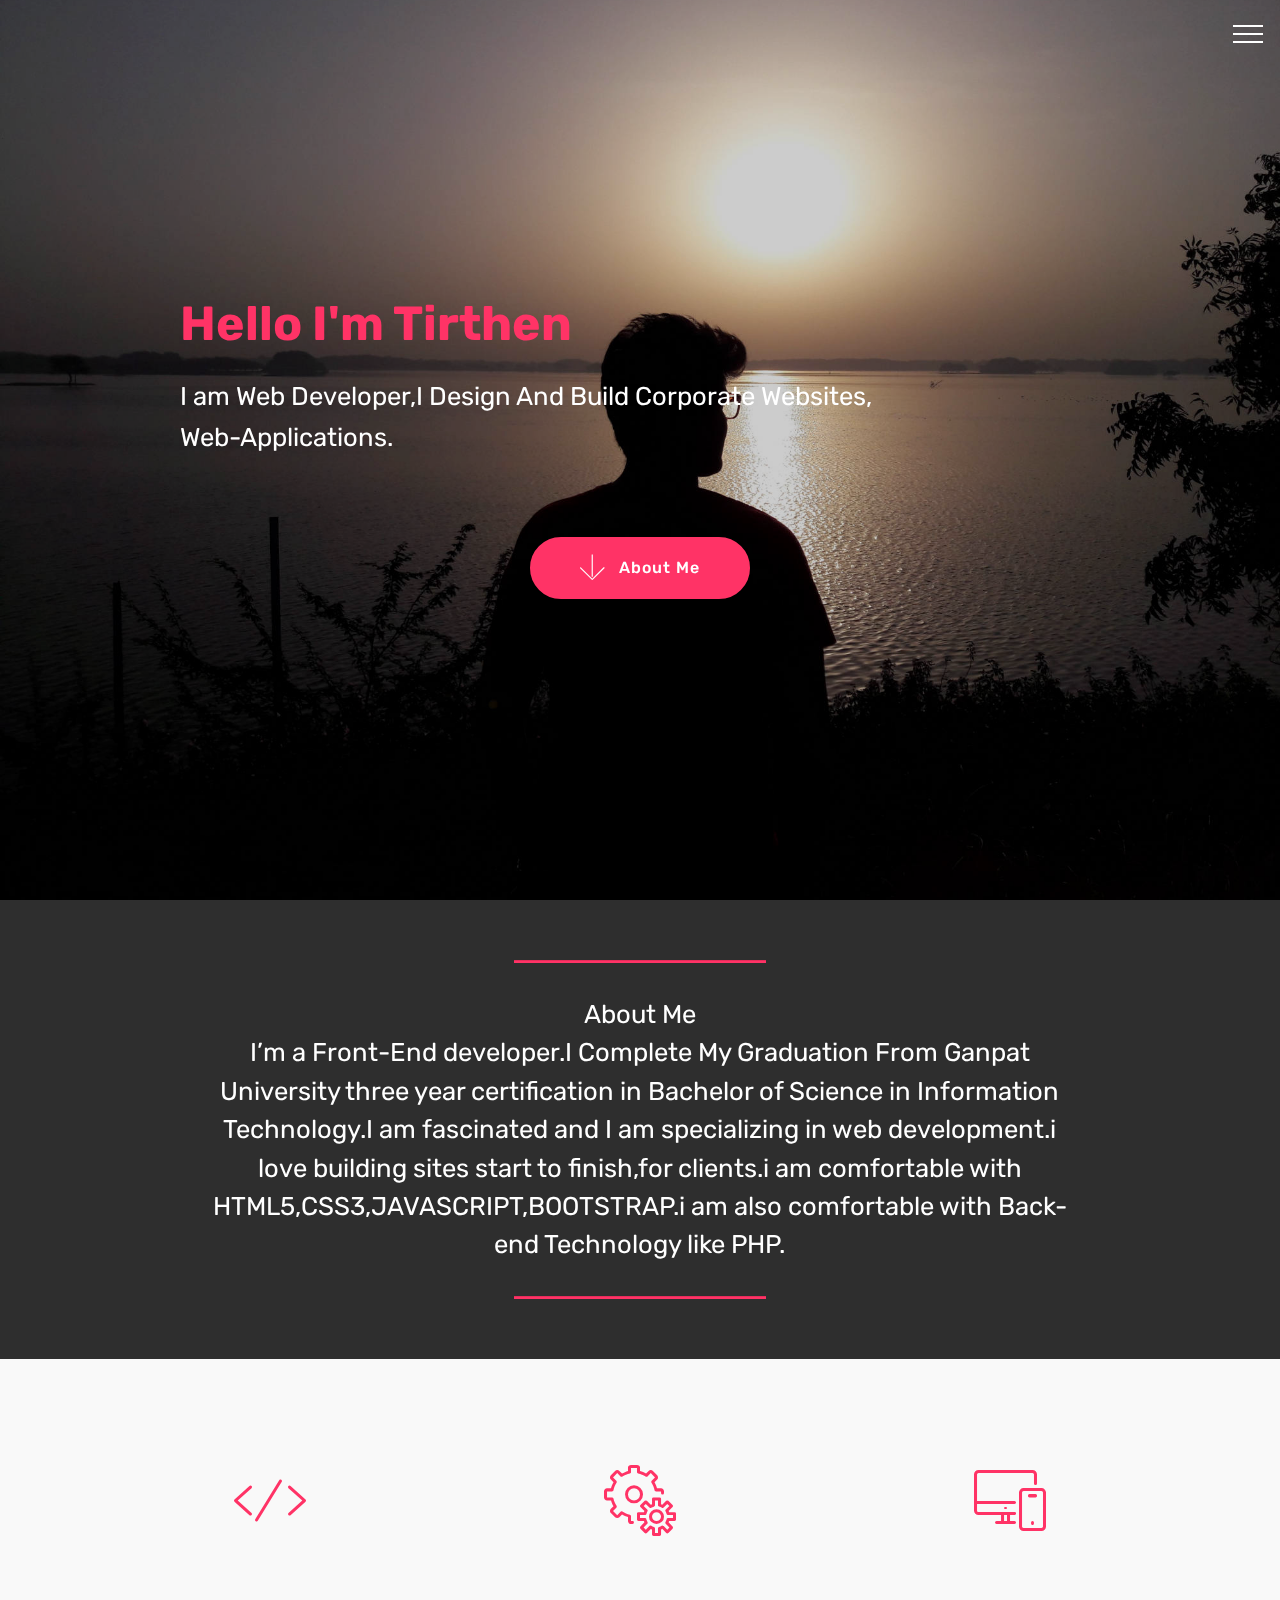
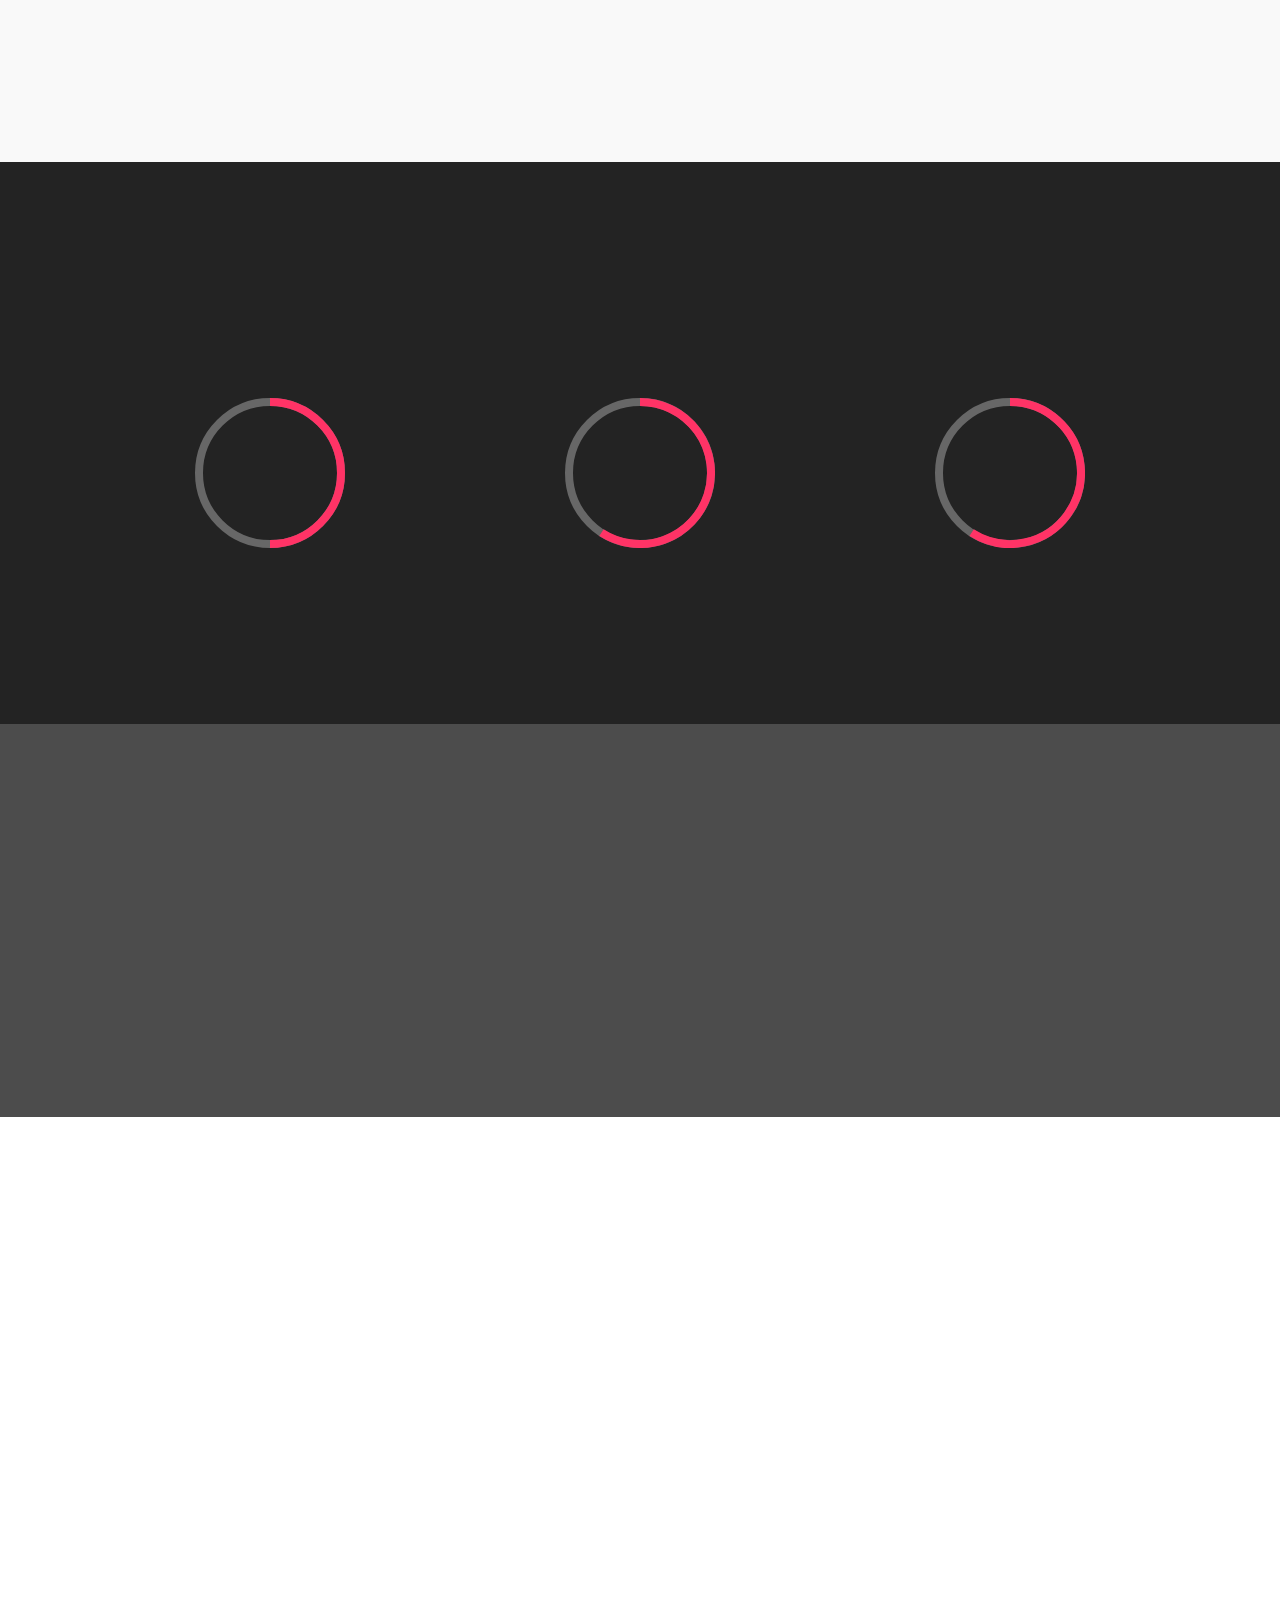
<file: index.html>
<!DOCTYPE html>
<html >
<head>
  <!-- Site made with Mobirise Website Builder v4.7.7, https://mobirise.com -->
  <meta charset="UTF-8">
  <meta http-equiv="X-UA-Compatible" content="IE=edge">
  <meta name="generator" content="Mobirise v4.7.7, mobirise.com">
  <meta name="viewport" content="width=device-width, initial-scale=1, minimum-scale=1">
  <link rel="shortcut icon" href="assets/images/fontawesome-f1210-1024-128x128.png" type="image/x-icon">
  <meta name="description" content="">
  <title>Home</title>
  <link rel="stylesheet" href="assets/web/assets/mobirise-icons/mobirise-icons.css">
  <link rel="stylesheet" href="assets/web/assets/mobirise-icons-bold/mobirise-icons-bold.css">
  <link rel="stylesheet" href="assets/tether/tether.min.css">
  <link rel="stylesheet" href="assets/bootstrap/css/bootstrap.min.css">
  <link rel="stylesheet" href="assets/bootstrap/css/bootstrap-grid.min.css">
  <link rel="stylesheet" href="assets/bootstrap/css/bootstrap-reboot.min.css">
  <link rel="stylesheet" href="assets/animatecss/animate.min.css">
  <link rel="stylesheet" href="assets/as-pie-progress/css/progress.min.css">
  <link rel="stylesheet" href="assets/dropdown/css/style.css">
  <link rel="stylesheet" href="assets/socicon/css/styles.css">
  <link rel="stylesheet" href="assets/theme/css/style.css">
  <link rel="stylesheet" href="assets/mobirise/css/mbr-additional.css" type="text/css">
  
  
  
</head>
<body>

<!-- Google Analytics -->
<!-- Global site tag (gtag.js) - Google Analytics -->
<script async src="https://www.googletagmanager.com/gtag/js?id=UA-120541727-1"></script>
<script>
  window.dataLayer = window.dataLayer || [];
  function gtag(){dataLayer.push(arguments);}
  gtag('js', new Date());

  gtag('config', 'UA-120541727-1');
</script>

<!-- /Google Analytics -->


  <section class="menu cid-qTkzRZLJNu" once="menu" id="menu1-0">

    

    <nav class="navbar navbar-expand beta-menu navbar-dropdown align-items-center navbar-fixed-top collapsed bg-color transparent">
        <button class="navbar-toggler navbar-toggler-right" type="button" data-toggle="collapse" data-target="#navbarSupportedContent" aria-controls="navbarSupportedContent" aria-expanded="false" aria-label="Toggle navigation">
            <div class="hamburger">
                <span></span>
                <span></span>
                <span></span>
                <span></span>
            </div>
        </button>
        <div class="menu-logo">
            <div class="navbar-brand">
                
                
            </div>
        </div>
        <div class="collapse navbar-collapse" id="navbarSupportedContent">
            <ul class="navbar-nav nav-dropdown nav-right navbar-nav-top-padding" data-app-modern-menu="true"><li class="nav-item">
                    <a class="nav-link link text-white display-4" href="index.html#content10-8"><span class="mbrib-user mbr-iconfont mbr-iconfont-btn"></span>About Me</a>
                </li>
                <li class="nav-item">
                    <a class="nav-link link text-white display-4" href="index.html#features5-a"><span class="mbri-magic-stick mbr-iconfont mbr-iconfont-btn"></span>Skills</a>
                </li><li class="nav-item"><a class="nav-link link text-white display-4" href="index.html#progress-bars3-b"><span class="mbri-preview mbr-iconfont mbr-iconfont-btn"></span>Progress</a></li><li class="nav-item"><a class="nav-link link text-white display-4" href="Comments.html"><span class="mbri-users mbr-iconfont mbr-iconfont-btn"></span>Comments</a></li></ul>
            
        </div>
    </nav>
</section>

<section class="engine"><a href="https://mobirise.me/r">free bootstrap template</a></section><section class="header1 cid-qTDhyuIarh mbr-fullscreen mbr-parallax-background" id="header1-6">

    

    <div class="mbr-overlay" style="opacity: 0.2; background-color: rgb(0, 0, 0);">
    </div>

    <div class="container">
        <div class="row justify-content-md-center">
            <div class="mbr-white col-md-10">
                <h1 class="mbr-section-title align-center mbr-bold pb-3 mbr-fonts-style display-2">Hello I'm Tirthen</h1>
                
                <p class="mbr-text align-center pb-3 mbr-fonts-style display-5">I am Web Developer,I Design And Build Corporate Websites,<br>Web-Applications.&nbsp;<br><br></p>
                <div class="mbr-section-btn align-center"><a class="btn btn-md btn-secondary display-4" href="index.html#content10-8"><span class="mbri-down mbr-iconfont mbr-iconfont-btn"></span>About Me</a></div>
            </div>
        </div>
    </div>

</section>

<section class="mbr-section article content10 cid-qTDr1SfSrW" id="content10-8">
    
     

    <div class="container">
        <div class="inner-container" style="width: 78%;">
            <hr class="line" style="width: 29%;">
            <div class="section-text align-center mbr-white mbr-fonts-style display-5">About Me<br>I’m a Front-End developer.I Complete My Graduation From Ganpat University three year certification in Bachelor of Science in Information Technology.I am fascinated and I am specializing in web development.i love building sites start to finish,for clients.i am comfortable with HTML5,CSS3,JAVASCRIPT,BOOTSTRAP.i am also comfortable with Back-end Technology like PHP.</div>
            <hr class="line" style="width: 29%;">
        </div>
    </div>
</section>

<section class="features5 cid-qTDNdBUtXz" id="features5-a">
    
    

    
    <div class="container">
        <div class="media-container-row">

            <div class="card p-3 col-12 col-md-6 col-lg-4">
                <div class="card-img pb-3">
                    <span class="mbr-iconfont mbri-code" style="color: rgb(255, 51, 102);"></span>
                </div>
                <div class="card-box">
                    <h4 class="card-title py-3 mbr-fonts-style display-7">Front-End</h4>
                    <p class="mbr-text mbr-fonts-style display-7">&nbsp; &nbsp;HTML5,CSS3,Javascript,Bootstrap</p>
                </div>
            </div>

            <div class="card p-3 col-12 col-md-6 col-lg-4">
                <div class="card-img pb-3">
                    <span class="mbr-iconfont mbri-setting" style="color: rgb(255, 51, 102);"></span>
                </div>
                <div class="card-box">
                    <h4 class="card-title py-3 mbr-fonts-style display-7">Back-End</h4>
                    <p class="mbr-text mbr-fonts-style display-7">PHP,Sql</p><p></p><p></p>
                </div>
            </div>

            <div class="card p-3 col-12 col-md-6 col-lg-4">
                <div class="card-img pb-3">
                    <span class="mbr-iconfont mbri-responsive" style="color: rgb(255, 51, 102);"></span>
                </div>
                <div class="card-box">
                    <h4 class="card-title py-3 mbr-fonts-style display-7">CMS</h4>
                    <p class="mbr-text mbr-fonts-style display-7">&nbsp; Wordpress</p>
                </div>
            </div>

            
        </div>
    </div>
</section>

<section class="progress-bars3 cid-qTDPneZrzm" id="progress-bars3-b">
 
     

    
    
    <div class="container">
        <h2 class="mbr-section-title pb-3 align-center mbr-fonts-style display-2">Progress</h2>

        
    
        <div class="media-container-row pt-5 mt-2">
            <div class="card p-3 align-center">
                <div class="wrap">
                    <div class="pie_progress progress1" role="progressbar" data-goal="50">
                        <p class="pie_progress__number mbr-fonts-style display-5">75%</p>
                    </div>
                </div> 
                <div class="mbr-crt-title pt-3">
                    <h4 class="card-title py-2 mbr-fonts-style display-5">Front-End</h4>
                </div>                 
            </div>

            <div class="card p-3 align-center">
                <div class="wrap">
                    <div class="pie_progress progress2" role="progressbar" data-goal="60">
                        <p class="pie_progress__number mbr-fonts-style display-5">75%</p>
                    </div>
                </div> 
                <div class="mbr-crt-title pt-3">
                    <h4 class="card-title py-2 mbr-fonts-style display-5">Back-End</h4>
                </div>                 
            </div>

            <div class="card p-3 align-center">
                <div class="wrap">
                    <div class="pie_progress progress3" role="progressbar" data-goal="70">
                        <p class="pie_progress__number mbr-fonts-style display-5">70%</p>
                    </div>
                </div> 
                <div class="mbr-crt-title pt-3">
                    <h4 class="card-title py-2 mbr-fonts-style display-5">
                        CMS</h4>
                </div>                 
            </div>

            

            

            
        </div>
</div></section>

<section class="mbr-section info2 cid-qTDTBxZoJs mbr-parallax-background" id="info2-d">

    

    <div class="mbr-overlay" style="opacity: 0.8; background-color: rgb(35, 35, 35);">
    </div>

    <div class="container">
        <div class="row main justify-content-center">
            <div class="media-container-column col-12 col-lg-3 col-md-4">
                <div class="mbr-section-btn align-left py-4"><a class="btn btn-secondary display-4" href="index.html#form1-h"><span class="mbri-edit mbr-iconfont mbr-iconfont-btn"></span>Contact Me</a></div>
            </div>
            <div class="media-container-column title col-12 col-lg-7 col-md-6">
                <h2 class="align-right mbr-bold mbr-white pb-3 mbr-fonts-style display-2">Want to work together?</h2>
                <h3 class="mbr-section-subtitle align-right mbr-light mbr-white mbr-fonts-style display-5">I’m currently accepting new projects and would love to hear about yours.
<div>Please take a few minutes to tell me about it.
</div><div>
</div><div><br></div></h3>
            </div>
        </div>
    </div>
</section>

<section class="mbr-section form1 cid-qTHxyWB505" id="form1-h">

    

    
    <div class="container">
        <div class="row justify-content-center">
            <div class="title col-12 col-lg-8">
                <h2 class="mbr-section-title align-center pb-3 mbr-fonts-style display-2">
                    CONTACT ME</h2>
                
            </div>
        </div>
    </div>
    <div class="container">
        <div class="row justify-content-center">
            <div class="media-container-column col-lg-8" data-form-type="formoid">
                    <div data-form-alert="" hidden="">Thanks for filling out the form!</div>
            
                    <form class="mbr-form" action="https://mobirise.com/" method="post" data-form-title="Mobirise Form"><input type="hidden" name="email" data-form-email="true" value="BIAM5mZykTNoKFvQwuIhDVXdqPJVbVCwBHw1UB3DcZ6iu+lRK2MwmpN3CurFHB+vYnJWZLrswaWBqpAyUI9FfZXxv3xMY8ZR59v1QBKWDO07ZxoABEwzC+0nMOxsrXSS" data-form-field="Email">
                        <div class="row row-sm-offset">
                            <div class="col-md-4 multi-horizontal" data-for="name">
                                <div class="form-group">
                                    <label class="form-control-label mbr-fonts-style display-7" for="name-form1-h">Name</label>
                                    <input type="text" class="form-control" name="name" data-form-field="Name" required="" id="name-form1-h">
                                </div>
                            </div>
                            <div class="col-md-4 multi-horizontal" data-for="email">
                                <div class="form-group">
                                    <label class="form-control-label mbr-fonts-style display-7" for="email-form1-h">Email</label>
                                    <input type="email" class="form-control" name="email" data-form-field="Email" required="" id="email-form1-h">
                                </div>
                            </div>
                            <div class="col-md-4 multi-horizontal" data-for="phone">
                                <div class="form-group">
                                    <label class="form-control-label mbr-fonts-style display-7" for="phone-form1-h">Phone</label>
                                    <input type="tel" class="form-control" name="phone" data-form-field="Phone" id="phone-form1-h">
                                </div>
                            </div>
                        </div>
                        <div class="form-group" data-for="message">
                            <label class="form-control-label mbr-fonts-style display-7" for="message-form1-h">Message</label>
                            <textarea type="text" class="form-control" name="message" rows="7" data-form-field="Message" id="message-form1-h"></textarea>
                        </div>
            
                        <span class="input-group-btn"><button href="" type="submit" class="btn btn-primary btn-form display-4">SEND FORM</button></span>
                    </form>
            </div>
        </div>
    </div>
</section>

<section class="cid-qTHxMgOqPt" id="footer1-i">

    

    

    <div class="container">
        <div class="media-container-row content text-white">
            <div class="col-12 col-md-3">
                <div class="media-wrap">
                    <a href="#top">
                        <img src="assets/images/fontawesome-f1210-1025-192x192.png" alt="Mobirise" title="">
                    </a>
                </div>
            </div>
            <div class="col-12 col-md-3 mbr-fonts-style display-7">
                <h5 class="pb-3">
                    Address
                </h5>
                <p class="mbr-text">8/89,Aakashganga app<br>Sola Road, Naranpura.</p>
            </div>
            <div class="col-12 col-md-3 mbr-fonts-style display-7">
                <h5 class="pb-3">
                    Contacts
                </h5>
                <p class="mbr-text">
                    Email:<br>tirthenshah3110@gmail.com&nbsp;<br>Phone: <br>+91-9727868559&nbsp;<br><br></p>
            </div>
            <div class="col-12 col-md-3 mbr-fonts-style display-7">
                <h5 class="pb-3">
                    Links
                </h5>
                <p class="mbr-text"><a href="#top">Home</a><br><a href="index.html#content10-8">About Me&nbsp;</a><br><a href="index.html#features5-a">Skills</a><br><a href="Comments.html"></a><a href="Comments.html">Comments</a><br><a href="index.html#content10-8"><br></a><br></p>
            </div>
        </div>
        <div class="footer-lower">
            <div class="media-container-row">
                <div class="col-sm-12">
                    <hr>
                </div>
            </div>
            <div class="media-container-row mbr-white">
                <div class="col-sm-6 copyright">
                    <p class="mbr-text mbr-fonts-style display-7">Handmade by me © 2018&nbsp;</p>
                </div>
                <div class="col-md-6">
                    <div class="social-list align-right">
                        <div class="soc-item">
                            <a href="https://facebook.com/tirthenshah" target="_blank">
                                <span class="mbr-iconfont mbr-iconfont-social socicon-facebook socicon"></span>
                            </a>
                        </div>
                        <div class="soc-item">
                            <a href="https://www.instagram.com/shahtirthen" target="_blank">
                                <span class="mbr-iconfont mbr-iconfont-social socicon-instagram socicon"></span>
                            </a>
                        </div>
                        
                        
                        
                        
                    </div>
                </div>
            </div>
        </div>
    </div>
</section>


  <script src="assets/web/assets/jquery/jquery.min.js"></script>
  <script src="assets/popper/popper.min.js"></script>
  <script src="assets/tether/tether.min.js"></script>
  <script src="assets/bootstrap/js/bootstrap.min.js"></script>
  <script src="assets/parallax/jarallax.min.js"></script>
  <script src="assets/viewportchecker/jquery.viewportchecker.js"></script>
  <script src="assets/as-pie-progress/jquery-as-pie-progress.min.js"></script>
  <script src="assets/dropdown/js/script.min.js"></script>
  <script src="assets/touchswipe/jquery.touch-swipe.min.js"></script>
  <script src="assets/smoothscroll/smooth-scroll.js"></script>
  <script src="assets/theme/js/script.js"></script>
  <script src="assets/formoid/formoid.min.js"></script>
  
  
 <div id="scrollToTop" class="scrollToTop mbr-arrow-up"><a style="text-align: center;"><i></i></a></div>
    <input name="animation" type="hidden">
  </body>
</html>
</file>
<file: assets/web/assets/mobirise-icons/mobirise-icons.css>
@font-face {
  font-family: 'MobiriseIcons';
  src:  url('mobirise-icons.eot?spat4u');
  src:  url('mobirise-icons.eot?spat4u#iefix') format('embedded-opentype'),
    url('mobirise-icons.ttf?spat4u') format('truetype'),
    url('mobirise-icons.woff?spat4u') format('woff'),
    url('mobirise-icons.svg?spat4u#MobiriseIcons') format('svg');
  font-weight: normal;
  font-style: normal;
}

[class^="mbri-"], [class*=" mbri-"] {
  /* use !important to prevent issues with browser extensions that change fonts */
  font-family: MobiriseIcons !important;
  speak: none;
  font-style: normal;
  font-weight: normal;
  font-variant: normal;
  text-transform: none;
  line-height: 1;

  /* Better Font Rendering =========== */
  -webkit-font-smoothing: antialiased;
  -moz-osx-font-smoothing: grayscale;
}

.mbri-add-submenu:before {
  content: "\e900";
}
.mbri-alert:before {
  content: "\e901";
}
.mbri-align-center:before {
  content: "\e902";
}
.mbri-align-justify:before {
  content: "\e903";
}
.mbri-align-left:before {
  content: "\e904";
}
.mbri-align-right:before {
  content: "\e905";
}
.mbri-android:before {
  content: "\e906";
}
.mbri-apple:before {
  content: "\e907";
}
.mbri-arrow-down:before {
  content: "\e908";
}
.mbri-arrow-next:before {
  content: "\e909";
}
.mbri-arrow-prev:before {
  content: "\e90a";
}
.mbri-arrow-up:before {
  content: "\e90b";
}
.mbri-bold:before {
  content: "\e90c";
}
.mbri-bookmark:before {
  content: "\e90d";
}
.mbri-bootstrap:before {
  content: "\e90e";
}
.mbri-briefcase:before {
  content: "\e90f";
}
.mbri-browse:before {
  content: "\e910";
}
.mbri-bulleted-list:before {
  content: "\e911";
}
.mbri-calendar:before {
  content: "\e912";
}
.mbri-camera:before {
  content: "\e913";
}
.mbri-cart-add:before {
  content: "\e914";
}
.mbri-cart-full:before {
  content: "\e915";
}
.mbri-cash:before {
  content: "\e916";
}
.mbri-change-style:before {
  content: "\e917";
}
.mbri-chat:before {
  content: "\e918";
}
.mbri-clock:before {
  content: "\e919";
}
.mbri-close:before {
  content: "\e91a";
}
.mbri-cloud:before {
  content: "\e91b";
}
.mbri-code:before {
  content: "\e91c";
}
.mbri-contact-form:before {
  content: "\e91d";
}
.mbri-credit-card:before {
  content: "\e91e";
}
.mbri-cursor-click:before {
  content: "\e91f";
}
.mbri-cust-feedback:before {
  content: "\e920";
}
.mbri-database:before {
  content: "\e921";
}
.mbri-delivery:before {
  content: "\e922";
}
.mbri-desktop:before {
  content: "\e923";
}
.mbri-devices:before {
  content: "\e924";
}
.mbri-down:before {
  content: "\e925";
}
.mbri-download:before {
  content: "\e989";
}
.mbri-drag-n-drop:before {
  content: "\e927";
}
.mbri-drag-n-drop2:before {
  content: "\e928";
}
.mbri-edit:before {
  content: "\e929";
}
.mbri-edit2:before {
  content: "\e92a";
}
.mbri-error:before {
  content: "\e92b";
}
.mbri-extension:before {
  content: "\e92c";
}
.mbri-features:before {
  content: "\e92d";
}
.mbri-file:before {
  content: "\e92e";
}
.mbri-flag:before {
  content: "\e92f";
}
.mbri-folder:before {
  content: "\e930";
}
.mbri-gift:before {
  content: "\e931";
}
.mbri-github:before {
  content: "\e932";
}
.mbri-globe:before {
  content: "\e933";
}
.mbri-globe-2:before {
  content: "\e934";
}
.mbri-growing-chart:before {
  content: "\e935";
}
.mbri-hearth:before {
  content: "\e936";
}
.mbri-help:before {
  content: "\e937";
}
.mbri-home:before {
  content: "\e938";
}
.mbri-hot-cup:before {
  content: "\e939";
}
.mbri-idea:before {
  content: "\e93a";
}
.mbri-image-gallery:before {
  content: "\e93b";
}
.mbri-image-slider:before {
  content: "\e93c";
}
.mbri-info:before {
  content: "\e93d";
}
.mbri-italic:before {
  content: "\e93e";
}
.mbri-key:before {
  content: "\e93f";
}
.mbri-laptop:before {
  content: "\e940";
}
.mbri-layers:before {
  content: "\e941";
}
.mbri-left-right:before {
  content: "\e942";
}
.mbri-left:before {
  content: "\e943";
}
.mbri-letter:before {
  content: "\e944";
}
.mbri-like:before {
  content: "\e945";
}
.mbri-link:before {
  content: "\e946";
}
.mbri-lock:before {
  content: "\e947";
}
.mbri-login:before {
  content: "\e948";
}
.mbri-logout:before {
  content: "\e949";
}
.mbri-magic-stick:before {
  content: "\e94a";
}
.mbri-map-pin:before {
  content: "\e94b";
}
.mbri-menu:before {
  content: "\e94c";
}
.mbri-mobile:before {
  content: "\e94d";
}
.mbri-mobile2:before {
  content: "\e94e";
}
.mbri-mobirise:before {
  content: "\e94f";
}
.mbri-more-horizontal:before {
  content: "\e950";
}
.mbri-more-vertical:before {
  content: "\e951";
}
.mbri-music:before {
  content: "\e952";
}
.mbri-new-file:before {
  content: "\e953";
}
.mbri-numbered-list:before {
  content: "\e954";
}
.mbri-opened-folder:before {
  content: "\e955";
}
.mbri-pages:before {
  content: "\e956";
}
.mbri-paper-plane:before {
  content: "\e957";
}
.mbri-paperclip:before {
  content: "\e958";
}
.mbri-photo:before {
  content: "\e959";
}
.mbri-photos:before {
  content: "\e95a";
}
.mbri-pin:before {
  content: "\e95b";
}
.mbri-play:before {
  content: "\e95c";
}
.mbri-plus:before {
  content: "\e95d";
}
.mbri-preview:before {
  content: "\e95e";
}
.mbri-print:before {
  content: "\e95f";
}
.mbri-protect:before {
  content: "\e960";
}
.mbri-question:before {
  content: "\e961";
}
.mbri-quote-left:before {
  content: "\e962";
}
.mbri-quote-right:before {
  content: "\e963";
}
.mbri-refresh:before {
  content: "\e964";
}
.mbri-responsive:before {
  content: "\e965";
}
.mbri-right:before {
  content: "\e966";
}
.mbri-rocket:before {
  content: "\e967";
}
.mbri-sad-face:before {
  content: "\e968";
}
.mbri-sale:before {
  content: "\e969";
}
.mbri-save:before {
  content: "\e96a";
}
.mbri-search:before {
  content: "\e96b";
}
.mbri-setting:before {
  content: "\e96c";
}
.mbri-setting2:before {
  content: "\e96d";
}
.mbri-setting3:before {
  content: "\e96e";
}
.mbri-share:before {
  content: "\e96f";
}
.mbri-shopping-bag:before {
  content: "\e970";
}
.mbri-shopping-basket:before {
  content: "\e971";
}
.mbri-shopping-cart:before {
  content: "\e972";
}
.mbri-sites:before {
  content: "\e973";
}
.mbri-smile-face:before {
  content: "\e974";
}
.mbri-speed:before {
  content: "\e975";
}
.mbri-star:before {
  content: "\e976";
}
.mbri-success:before {
  content: "\e977";
}
.mbri-sun:before {
  content: "\e978";
}
.mbri-sun2:before {
  content: "\e979";
}
.mbri-tablet:before {
  content: "\e97a";
}
.mbri-tablet-vertical:before {
  content: "\e97b";
}
.mbri-target:before {
  content: "\e97c";
}
.mbri-timer:before {
  content: "\e97d";
}
.mbri-to-ftp:before {
  content: "\e97e";
}
.mbri-to-local-drive:before {
  content: "\e97f";
}
.mbri-touch-swipe:before {
  content: "\e980";
}
.mbri-touch:before {
  content: "\e981";
}
.mbri-trash:before {
  content: "\e982";
}
.mbri-underline:before {
  content: "\e983";
}
.mbri-unlink:before {
  content: "\e984";
}
.mbri-unlock:before {
  content: "\e985";
}
.mbri-up-down:before {
  content: "\e986";
}
.mbri-up:before {
  content: "\e987";
}
.mbri-update:before {
  content: "\e988";
}
.mbri-upload:before {
 content: "\e926"; 
}
.mbri-user:before {
  content: "\e98a";
}
.mbri-user2:before {
  content: "\e98b";
}
.mbri-users:before {
  content: "\e98c";
}
.mbri-video:before {
  content: "\e98d";
}
.mbri-video-play:before {
  content: "\e98e";
}
.mbri-watch:before {
  content: "\e98f";
}
.mbri-website-theme:before {
  content: "\e990";
}
.mbri-wifi:before {
  content: "\e991";
}
.mbri-windows:before {
  content: "\e992";
}
.mbri-zoom-out:before {
  content: "\e993";
}
.mbri-redo:before {
  content: "\e994";
}
.mbri-undo:before {
  content: "\e995";
}
</file>
<file: assets/web/assets/mobirise-icons-bold/mobirise-icons-bold.css>
@font-face {
  font-family: 'mobirise-icons-bold';
  src:  url('mobirise-icons-bold.eot?m1l4yr');
  src:  url('mobirise-icons-bold.eot?m1l4yr#iefix') format('embedded-opentype'),
    url('mobirise-icons-bold.ttf?m1l4yr') format('truetype'),
    url('mobirise-icons-bold.woff?m1l4yr') format('woff'),
    url('mobirise-icons-bold.svg?m1l4yr#mobirise-icons-bold') format('svg');
  font-weight: normal;
  font-style: normal;
}

[class^="mbrib-"], [class*="mbrib-"] {
  /* use !important to prevent issues with browser extensions that change fonts */
  font-family: 'mobirise-icons-bold' !important;
  speak: none;
  font-style: normal;
  font-weight: normal;
  font-variant: normal;
  text-transform: none;
  line-height: 1;

  /* Better Font Rendering =========== */
  -webkit-font-smoothing: antialiased;
  -moz-osx-font-smoothing: grayscale;
}

.mbrib-add-submenu:before {
  content: "\e900";
}
.mbrib-alert:before {
  content: "\e901";
}
.mbrib-align-center:before {
  content: "\e902";
}
.mbrib-align-justify:before {
  content: "\e903";
}
.mbrib-align-left:before {
  content: "\e904";
}
.mbrib-align-right:before {
  content: "\e905";
}
.mbrib-android:before {
  content: "\e906";
}
.mbrib-apple:before {
  content: "\e907";
}
.mbrib-arrow-down:before {
  content: "\e908";
}
.mbrib-arrow-next:before {
  content: "\e909";
}
.mbrib-arrow-prev:before {
  content: "\e90a";
}
.mbrib-arrow-up:before {
  content: "\e90b";
}
.mbrib-bold:before {
  content: "\e90c";
}
.mbrib-bookmark:before {
  content: "\e90d";
}
.mbrib-bootstrap:before {
  content: "\e90e";
}
.mbrib-briefcase:before {
  content: "\e90f";
}
.mbrib-browse:before {
  content: "\e910";
}
.mbrib-bulleted-list:before {
  content: "\e911";
}
.mbrib-calendar:before {
  content: "\e912";
}
.mbrib-camera:before {
  content: "\e913";
}
.mbrib-cart-add:before {
  content: "\e914";
}
.mbrib-cart-full:before {
  content: "\e915";
}
.mbrib-cash:before {
  content: "\e916";
}
.mbrib-change-style:before {
  content: "\e917";
}
.mbrib-chat:before {
  content: "\e918";
}
.mbrib-clock:before {
  content: "\e919";
}
.mbrib-close:before {
  content: "\e91a";
}
.mbrib-cloud:before {
  content: "\e91b";
}
.mbrib-code:before {
  content: "\e91c";
}
.mbrib-contact-form:before {
  content: "\e91d";
}
.mbrib-credit-card:before {
  content: "\e91e";
}
.mbrib-cursor-click:before {
  content: "\e91f";
}
.mbrib-cust-feedback:before {
  content: "\e920";
}
.mbrib-database:before {
  content: "\e921";
}
.mbrib-delivery:before {
  content: "\e922";
}
.mbrib-desktop:before {
  content: "\e923";
}
.mbrib-devices:before {
  content: "\e924";
}
.mbrib-down:before {
  content: "\e925";
}
.mbrib-download:before {
  content: "\e926";
}
.mbrib-drag-n-drop:before {
  content: "\e927";
}
.mbrib-drag-n-drop2:before {
  content: "\e928";
}
.mbrib-edit:before {
  content: "\e929";
}
.mbrib-edit2:before {
  content: "\e92a";
}
.mbrib-error:before {
  content: "\e92b";
}
.mbrib-extension:before {
  content: "\e92c";
}
.mbrib-features:before {
  content: "\e92d";
}
.mbrib-file:before {
  content: "\e92e";
}
.mbrib-flag:before {
  content: "\e92f";
}
.mbrib-folder:before {
  content: "\e930";
}
.mbrib-gift:before {
  content: "\e931";
}
.mbrib-github:before {
  content: "\e932";
}
.mbrib-globe-2:before {
  content: "\e933";
}
.mbrib-globe:before {
  content: "\e934";
}
.mbrib-growing-chart:before {
  content: "\e935";
}
.mbrib-hearth:before {
  content: "\e936";
}
.mbrib-help:before {
  content: "\e937";
}
.mbrib-home:before {
  content: "\e938";
}
.mbrib-hot-cup:before {
  content: "\e939";
}
.mbrib-idea:before {
  content: "\e93a";
}
.mbrib-image-gallery:before {
  content: "\e93b";
}
.mbrib-image-slider:before {
  content: "\e93c";
}
.mbrib-info:before {
  content: "\e93d";
}
.mbrib-italic:before {
  content: "\e93e";
}
.mbrib-key:before {
  content: "\e93f";
}
.mbrib-laptop:before {
  content: "\e940";
}
.mbrib-layers:before {
  content: "\e941";
}
.mbrib-left-right:before {
  content: "\e942";
}
.mbrib-left:before {
  content: "\e943";
}
.mbrib-letter:before {
  content: "\e944";
}
.mbrib-like:before {
  content: "\e945";
}
.mbrib-link:before {
  content: "\e946";
}
.mbrib-lock:before {
  content: "\e947";
}
.mbrib-login:before {
  content: "\e948";
}
.mbrib-logout:before {
  content: "\e949";
}
.mbrib-magic-stick:before {
  content: "\e94a";
}
.mbrib-map-pin:before {
  content: "\e94b";
}
.mbrib-menu:before {
  content: "\e94c";
}
.mbrib-mobile:before {
  content: "\e94d";
}
.mbrib-mobile2:before {
  content: "\e94e";
}
.mbrib-mobirise:before {
  content: "\e94f";
}
.mbrib-more-horizontal:before {
  content: "\e950";
}
.mbrib-more-vertical:before {
  content: "\e951";
}
.mbrib-music:before {
  content: "\e952";
}
.mbrib-new-file:before {
  content: "\e953";
}
.mbrib-numbered-list:before {
  content: "\e954";
}
.mbrib-opened-folder:before {
  content: "\e955";
}
.mbrib-pages:before {
  content: "\e956";
}
.mbrib-paper-plane:before {
  content: "\e957";
}
.mbrib-paperclip:before {
  content: "\e958";
}
.mbrib-photo:before {
  content: "\e959";
}
.mbrib-photos:before {
  content: "\e95a";
}
.mbrib-pin:before {
  content: "\e95b";
}
.mbrib-play:before {
  content: "\e95c";
}
.mbrib-plus:before {
  content: "\e95d";
}
.mbrib-preview:before {
  content: "\e95e";
}
.mbrib-print:before {
  content: "\e95f";
}
.mbrib-protect:before {
  content: "\e960";
}
.mbrib-question:before {
  content: "\e961";
}
.mbrib-quote-left:before {
  content: "\e962";
}
.mbrib-quote-right:before {
  content: "\e963";
}
.mbrib-redo:before {
  content: "\e964";
}
.mbrib-refresh:before {
  content: "\e965";
}
.mbrib-responsive:before {
  content: "\e966";
}
.mbrib-right:before {
  content: "\e967";
}
.mbrib-rocket:before {
  content: "\e968";
}
.mbrib-sad-face:before {
  content: "\e969";
}
.mbrib-sale:before {
  content: "\e96a";
}
.mbrib-save:before {
  content: "\e96b";
}
.mbrib-search:before {
  content: "\e96c";
}
.mbrib-setting:before {
  content: "\e96d";
}
.mbrib-setting2:before {
  content: "\e96e";
}
.mbrib-setting3:before {
  content: "\e96f";
}
.mbrib-share:before {
  content: "\e970";
}
.mbrib-shopping-bag:before {
  content: "\e971";
}
.mbrib-shopping-basket:before {
  content: "\e972";
}
.mbrib-shopping-cart:before {
  content: "\e973";
}
.mbrib-sites:before {
  content: "\e974";
}
.mbrib-smile-face:before {
  content: "\e975";
}
.mbrib-speed:before {
  content: "\e976";
}
.mbrib-star:before {
  content: "\e977";
}
.mbrib-success:before {
  content: "\e978";
}
.mbrib-sun:before {
  content: "\e979";
}
.mbrib-sun2:before {
  content: "\e97a";
}
.mbrib-tablet-vertical:before {
  content: "\e97b";
}
.mbrib-tablet:before {
  content: "\e97c";
}
.mbrib-target:before {
  content: "\e97d";
}
.mbrib-timer:before {
  content: "\e97e";
}
.mbrib-to-ftp:before {
  content: "\e97f";
}
.mbrib-to-local-drive:before {
  content: "\e980";
}
.mbrib-touch-swipe:before {
  content: "\e981";
}
.mbrib-touch:before {
  content: "\e982";
}
.mbrib-trash:before {
  content: "\e983";
}
.mbrib-underline:before {
  content: "\e984";
}
.mbrib-undo:before {
  content: "\e985";
}
.mbrib-unlink:before {
  content: "\e986";
}
.mbrib-unlock:before {
  content: "\e987";
}
.mbrib-up-down:before {
  content: "\e988";
}
.mbrib-up:before {
  content: "\e989";
}
.mbrib-update:before {
  content: "\e98a";
}
.mbrib-upload:before {
  content: "\e98b";
}
.mbrib-user:before {
  content: "\e98c";
}
.mbrib-user2:before {
  content: "\e98d";
}
.mbrib-users:before {
  content: "\e98e";
}
.mbrib-video-play:before {
  content: "\e98f";
}
.mbrib-video:before {
  content: "\e990";
}
.mbrib-watch:before {
  content: "\e991";
}
.mbrib-website-theme:before {
  content: "\e992";
}
.mbrib-wifi:before {
  content: "\e993";
}
.mbrib-windows:before {
  content: "\e994";
}
.mbrib-zoom-out:before {
  content: "\e995";
}
</file>
<file: assets/dropdown/css/style.css>
.navbar-dropdown {
  left: 0;
  padding: 0;
  position: absolute;
  right: 0;
  top: 0;
  transition: all 0.45s ease;
  z-index: 1030;
  background: #282828; }
  .navbar-dropdown .navbar-logo {
    margin-right: 0.8rem;
    transition: margin 0.3s ease-in-out;
    vertical-align: middle; }
    .navbar-dropdown .navbar-logo img {
      height: 3.125rem;
      transition: all 0.3s ease-in-out; }
    .navbar-dropdown .navbar-logo.mbr-iconfont {
      font-size: 3.125rem;
      line-height: 3.125rem; }
  .navbar-dropdown .navbar-caption {
    font-weight: 700;
    white-space: normal;
    vertical-align: -4px;
    line-height: 3.125rem !important; }
    .navbar-dropdown .navbar-caption, .navbar-dropdown .navbar-caption:hover {
      color: inherit;
      text-decoration: none; }
  .navbar-dropdown .mbr-iconfont + .navbar-caption {
    vertical-align: -1px; }
  .navbar-dropdown.navbar-fixed-top {
    position: fixed; }
  .navbar-dropdown .navbar-brand span {
    vertical-align: -4px; }
  .navbar-dropdown.bg-color.transparent {
    background: none; }
  .navbar-dropdown.navbar-short .navbar-brand {
    padding: 0.625rem 0; }
    .navbar-dropdown.navbar-short .navbar-brand span {
      vertical-align: -1px; }
  .navbar-dropdown.navbar-short .navbar-caption {
    line-height: 2.375rem !important;
    vertical-align: -2px; }
  .navbar-dropdown.navbar-short .navbar-logo {
    margin-right: 0.5rem; }
    .navbar-dropdown.navbar-short .navbar-logo img {
      height: 2.375rem; }
    .navbar-dropdown.navbar-short .navbar-logo.mbr-iconfont {
      font-size: 2.375rem;
      line-height: 2.375rem; }
  .navbar-dropdown.navbar-short .mbr-table-cell {
    height: 3.625rem; }
  .navbar-dropdown .navbar-close {
    left: 0.6875rem;
    position: fixed;
    top: 0.75rem;
    z-index: 1000; }
  .navbar-dropdown .hamburger-icon {
    content: "";
    display: inline-block;
    vertical-align: middle;
    width: 16px;
    -webkit-box-shadow: 0 -6px 0 1px #282828,0 0 0 1px #282828,0 6px 0 1px #282828;
    -moz-box-shadow: 0 -6px 0 1px #282828,0 0 0 1px #282828,0 6px 0 1px #282828;
    box-shadow: 0 -6px 0 1px #282828,0 0 0 1px #282828,0 6px 0 1px #282828; }

.dropdown-menu .dropdown-toggle[data-toggle="dropdown-submenu"]::after {
  border-bottom: 0.35em solid transparent;
  border-left: 0.35em solid;
  border-right: 0;
  border-top: 0.35em solid transparent;
  margin-left: 0.3rem; }

.dropdown-menu .dropdown-item:focus {
  outline: 0; }

.nav-dropdown {
  font-size: 0.75rem;
  font-weight: 500;
  height: auto !important; }
  .nav-dropdown .nav-btn {
    padding-left: 1rem; }
  .nav-dropdown .link {
    margin: .667em 1.667em;
    font-weight: 500;
    padding: 0;
    transition: color .2s ease-in-out; }
    .nav-dropdown .link.dropdown-toggle {
      margin-right: 2.583em; }
      .nav-dropdown .link.dropdown-toggle::after {
        margin-left: .25rem;
        border-top: 0.35em solid;
        border-right: 0.35em solid transparent;
        border-left: 0.35em solid transparent;
        border-bottom: 0; }
      .nav-dropdown .link.dropdown-toggle[aria-expanded="true"] {
        margin: 0;
        padding: 0.667em 3.263em  0.667em 1.667em; }
  .nav-dropdown .link::after,
  .nav-dropdown .dropdown-item::after {
    color: inherit; }
  .nav-dropdown .btn {
    font-size: 0.75rem;
    font-weight: 700;
    letter-spacing: 0;
    margin-bottom: 0;
    padding-left: 1.25rem;
    padding-right: 1.25rem; }
  .nav-dropdown .dropdown-menu {
    border-radius: 0;
    border: 0;
    left: 0;
    margin: 0;
    padding-bottom: 1.25rem;
    padding-top: 1.25rem;
    position: relative; }
  .nav-dropdown .dropdown-submenu {
    margin-left: 0.125rem;
    top: 0; }
  .nav-dropdown .dropdown-item {
    font-weight: 500;
    line-height: 2;
    padding: 0.3846em 4.615em 0.3846em 1.5385em;
    position: relative;
    transition: color .2s ease-in-out, background-color .2s ease-in-out; }
    .nav-dropdown .dropdown-item::after {
      margin-top: -0.3077em;
      position: absolute;
      right: 1.1538em;
      top: 50%; }
    .nav-dropdown .dropdown-item:focus, .nav-dropdown .dropdown-item:hover {
      background: none; }

@media (max-width: 767px) {
  .nav-dropdown.navbar-toggleable-sm {
    bottom: 0;
    display: none;
    left: 0;
    overflow-x: hidden;
    position: fixed;
    top: 0;
    transform: translateX(-100%);
    -ms-transform: translateX(-100%);
    -webkit-transform: translateX(-100%);
    width: 18.75rem;
    z-index: 999; } }
.nav-dropdown.navbar-toggleable-xl {
  bottom: 0;
  display: none;
  left: 0;
  overflow-x: hidden;
  position: fixed;
  top: 0;
  transform: translateX(-100%);
  -ms-transform: translateX(-100%);
  -webkit-transform: translateX(-100%);
  width: 18.75rem;
  z-index: 999; }

.nav-dropdown-sm {
  display: block !important;
  overflow-x: hidden;
  overflow: auto;
  padding-top: 3.875rem; }
  .nav-dropdown-sm::after {
    content: "";
    display: block;
    height: 3rem;
    width: 100%; }
  .nav-dropdown-sm.collapse.in ~ .navbar-close {
    display: block !important; }
  .nav-dropdown-sm.collapsing, .nav-dropdown-sm.collapse.in {
    transform: translateX(0);
    -ms-transform: translateX(0);
    -webkit-transform: translateX(0);
    transition: all 0.25s ease-out;
    -webkit-transition: all 0.25s ease-out;
    background: #282828; }
  .nav-dropdown-sm.collapsing[aria-expanded="false"] {
    transform: translateX(-100%);
    -ms-transform: translateX(-100%);
    -webkit-transform: translateX(-100%); }
  .nav-dropdown-sm .nav-item {
    display: block;
    margin-left: 0 !important;
    padding-left: 0; }
  .nav-dropdown-sm .link,
  .nav-dropdown-sm .dropdown-item {
    border-top: 1px dotted rgba(255, 255, 255, 0.1);
    font-size: 0.8125rem;
    line-height: 1.6;
    margin: 0 !important;
    padding: 0.875rem 2.4rem 0.875rem 1.5625rem !important;
    position: relative;
    white-space: normal; }
    .nav-dropdown-sm .link:focus, .nav-dropdown-sm .link:hover,
    .nav-dropdown-sm .dropdown-item:focus,
    .nav-dropdown-sm .dropdown-item:hover {
      background: rgba(0, 0, 0, 0.2) !important;
      color: #c0a375; }
  .nav-dropdown-sm .nav-btn {
    position: relative;
    padding: 1.5625rem 1.5625rem 0 1.5625rem; }
    .nav-dropdown-sm .nav-btn::before {
      border-top: 1px dotted rgba(255, 255, 255, 0.1);
      content: "";
      left: 0;
      position: absolute;
      top: 0;
      width: 100%; }
    .nav-dropdown-sm .nav-btn + .nav-btn {
      padding-top: 0.625rem; }
      .nav-dropdown-sm .nav-btn + .nav-btn::before {
        display: none; }
  .nav-dropdown-sm .btn {
    padding: 0.625rem 0; }
  .nav-dropdown-sm .dropdown-toggle[data-toggle="dropdown-submenu"]::after {
    margin-left: .25rem;
    border-top: 0.35em solid;
    border-right: 0.35em solid transparent;
    border-left: 0.35em solid transparent;
    border-bottom: 0; }
  .nav-dropdown-sm .dropdown-toggle[data-toggle="dropdown-submenu"][aria-expanded="true"]::after {
    border-top: 0;
    border-right: 0.35em solid transparent;
    border-left: 0.35em solid transparent;
    border-bottom: 0.35em solid; }
  .nav-dropdown-sm .dropdown-menu {
    margin: 0;
    padding: 0;
    position: relative;
    top: 0;
    left: 0;
    width: 100%;
    border: 0;
    float: none;
    border-radius: 0;
    background: none; }
  .nav-dropdown-sm .dropdown-submenu {
    left: 100%;
    margin-left: 0.125rem;
    margin-top: -1.25rem;
    top: 0; }

.navbar-toggleable-sm .nav-dropdown .dropdown-menu {
  position: absolute; }

.navbar-toggleable-sm .nav-dropdown .dropdown-submenu {
  left: 100%;
  margin-left: 0.125rem;
  margin-top: -1.25rem;
  top: 0; }

.navbar-toggleable-sm.opened .nav-dropdown .dropdown-menu {
  position: relative; }

.navbar-toggleable-sm.opened .nav-dropdown .dropdown-submenu {
  left: 0;
  margin-left: 00rem;
  margin-top: 0rem;
  top: 0; }

.is-builder .nav-dropdown.collapsing {
  transition: none !important; }

/*# sourceMappingURL=style.css.map */
</file>
<file: assets/socicon/css/styles.css>
@charset "UTF-8";

@font-face {
  font-family: "socicon";
  src:url("../fonts/socicon.eot");
  src:url("../fonts/socicon.eot?#iefix") format("embedded-opentype"),
    url("../fonts/socicon.woff") format("woff"),
    url("../fonts/socicon.ttf") format("truetype"),
    url("../fonts/socicon.svg#socicon") format("svg");
  font-weight: normal;
  font-style: normal;

}

[data-icon]:before {
  font-family: "socicon" !important;
  content: attr(data-icon);
  font-style: normal !important;
  font-weight: normal !important;
  font-variant: normal !important;
  text-transform: none !important;
  speak: none;
  line-height: 1;
  -webkit-font-smoothing: antialiased;
  -moz-osx-font-smoothing: grayscale;
}

[class^="socicon-"]:before,
[class*=" socicon-"]:before {
  font-family: "socicon" !important;
  font-style: normal !important;
  font-weight: normal !important;
  font-variant: normal !important;
  text-transform: none !important;
  speak: none;
  line-height: 1;
  -webkit-font-smoothing: antialiased;
  -moz-osx-font-smoothing: grayscale;
}

.socicon-modelmayhem:before {
  content: "\e000";
}
.socicon-mixcloud:before {
  content: "\e001";
}
.socicon-drupal:before {
  content: "\e002";
}
.socicon-swarm:before {
  content: "\e003";
}
.socicon-istock:before {
  content: "\e004";
}
.socicon-yammer:before {
  content: "\e005";
}
.socicon-ello:before {
  content: "\e006";
}
.socicon-stackoverflow:before {
  content: "\e007";
}
.socicon-persona:before {
  content: "\e008";
}
.socicon-triplej:before {
  content: "\e009";
}
.socicon-houzz:before {
  content: "\e00a";
}
.socicon-rss:before {
  content: "\e00b";
}
.socicon-paypal:before {
  content: "\e00c";
}
.socicon-odnoklassniki:before {
  content: "\e00d";
}
.socicon-airbnb:before {
  content: "\e00e";
}
.socicon-periscope:before {
  content: "\e00f";
}
.socicon-outlook:before {
  content: "\e010";
}
.socicon-coderwall:before {
  content: "\e011";
}
.socicon-tripadvisor:before {
  content: "\e012";
}
.socicon-appnet:before {
  content: "\e013";
}
.socicon-goodreads:before {
  content: "\e014";
}
.socicon-tripit:before {
  content: "\e015";
}
.socicon-lanyrd:before {
  content: "\e016";
}
.socicon-slideshare:before {
  content: "\e017";
}
.socicon-buffer:before {
  content: "\e018";
}
.socicon-disqus:before {
  content: "\e019";
}
.socicon-vkontakte:before {
  content: "\e01a";
}
.socicon-whatsapp:before {
  content: "\e01b";
}
.socicon-patreon:before {
  content: "\e01c";
}
.socicon-storehouse:before {
  content: "\e01d";
}
.socicon-pocket:before {
  content: "\e01e";
}
.socicon-mail:before {
  content: "\e01f";
}
.socicon-blogger:before {
  content: "\e020";
}
.socicon-technorati:before {
  content: "\e021";
}
.socicon-reddit:before {
  content: "\e022";
}
.socicon-dribbble:before {
  content: "\e023";
}
.socicon-stumbleupon:before {
  content: "\e024";
}
.socicon-digg:before {
  content: "\e025";
}
.socicon-envato:before {
  content: "\e026";
}
.socicon-behance:before {
  content: "\e027";
}
.socicon-delicious:before {
  content: "\e028";
}
.socicon-deviantart:before {
  content: "\e029";
}
.socicon-forrst:before {
  content: "\e02a";
}
.socicon-play:before {
  content: "\e02b";
}
.socicon-zerply:before {
  content: "\e02c";
}
.socicon-wikipedia:before {
  content: "\e02d";
}
.socicon-apple:before {
  content: "\e02e";
}
.socicon-flattr:before {
  content: "\e02f";
}
.socicon-github:before {
  content: "\e030";
}
.socicon-renren:before {
  content: "\e031";
}
.socicon-friendfeed:before {
  content: "\e032";
}
.socicon-newsvine:before {
  content: "\e033";
}
.socicon-identica:before {
  content: "\e034";
}
.socicon-bebo:before {
  content: "\e035";
}
.socicon-zynga:before {
  content: "\e036";
}
.socicon-steam:before {
  content: "\e037";
}
.socicon-xbox:before {
  content: "\e038";
}
.socicon-windows:before {
  content: "\e039";
}
.socicon-qq:before {
  content: "\e03a";
}
.socicon-douban:before {
  content: "\e03b";
}
.socicon-meetup:before {
  content: "\e03c";
}
.socicon-playstation:before {
  content: "\e03d";
}
.socicon-android:before {
  content: "\e03e";
}
.socicon-snapchat:before {
  content: "\e03f";
}
.socicon-twitter:before {
  content: "\e040";
}
.socicon-facebook:before {
  content: "\e041";
}
.socicon-googleplus:before {
  content: "\e042";
}
.socicon-pinterest:before {
  content: "\e043";
}
.socicon-foursquare:before {
  content: "\e044";
}
.socicon-yahoo:before {
  content: "\e045";
}
.socicon-skype:before {
  content: "\e046";
}
.socicon-yelp:before {
  content: "\e047";
}
.socicon-feedburner:before {
  content: "\e048";
}
.socicon-linkedin:before {
  content: "\e049";
}
.socicon-viadeo:before {
  content: "\e04a";
}
.socicon-xing:before {
  content: "\e04b";
}
.socicon-myspace:before {
  content: "\e04c";
}
.socicon-soundcloud:before {
  content: "\e04d";
}
.socicon-spotify:before {
  content: "\e04e";
}
.socicon-grooveshark:before {
  content: "\e04f";
}
.socicon-lastfm:before {
  content: "\e050";
}
.socicon-youtube:before {
  content: "\e051";
}
.socicon-vimeo:before {
  content: "\e052";
}
.socicon-dailymotion:before {
  content: "\e053";
}
.socicon-vine:before {
  content: "\e054";
}
.socicon-flickr:before {
  content: "\e055";
}
.socicon-500px:before {
  content: "\e056";
}
.socicon-wordpress:before {
  content: "\e058";
}
.socicon-tumblr:before {
  content: "\e059";
}
.socicon-twitch:before {
  content: "\e05a";
}
.socicon-8tracks:before {
  content: "\e05b";
}
.socicon-amazon:before {
  content: "\e05c";
}
.socicon-icq:before {
  content: "\e05d";
}
.socicon-smugmug:before {
  content: "\e05e";
}
.socicon-ravelry:before {
  content: "\e05f";
}
.socicon-weibo:before {
  content: "\e060";
}
.socicon-baidu:before {
  content: "\e061";
}
.socicon-angellist:before {
  content: "\e062";
}
.socicon-ebay:before {
  content: "\e063";
}
.socicon-imdb:before {
  content: "\e064";
}
.socicon-stayfriends:before {
  content: "\e065";
}
.socicon-residentadvisor:before {
  content: "\e066";
}
.socicon-google:before {
  content: "\e067";
}
.socicon-yandex:before {
  content: "\e068";
}
.socicon-sharethis:before {
  content: "\e069";
}
.socicon-bandcamp:before {
  content: "\e06a";
}
.socicon-itunes:before {
  content: "\e06b";
}
.socicon-deezer:before {
  content: "\e06c";
}
.socicon-telegram:before {
  content: "\e06e";
}
.socicon-openid:before {
  content: "\e06f";
}
.socicon-amplement:before {
  content: "\e070";
}
.socicon-viber:before {
  content: "\e071";
}
.socicon-zomato:before {
  content: "\e072";
}
.socicon-draugiem:before {
  content: "\e074";
}
.socicon-endomodo:before {
  content: "\e075";
}
.socicon-filmweb:before {
  content: "\e076";
}
.socicon-stackexchange:before {
  content: "\e077";
}
.socicon-wykop:before {
  content: "\e078";
}
.socicon-teamspeak:before {
  content: "\e079";
}
.socicon-teamviewer:before {
  content: "\e07a";
}
.socicon-ventrilo:before {
  content: "\e07b";
}
.socicon-younow:before {
  content: "\e07c";
}
.socicon-raidcall:before {
  content: "\e07d";
}
.socicon-mumble:before {
  content: "\e07e";
}
.socicon-medium:before {
  content: "\e06d";
}
.socicon-bebee:before {
  content: "\e07f";
}
.socicon-hitbox:before {
  content: "\e080";
}
.socicon-reverbnation:before {
  content: "\e081";
}
.socicon-formulr:before {
  content: "\e082";
}
.socicon-instagram:before {
  content: "\e057";
}
.socicon-battlenet:before {
  content: "\e083";
}
.socicon-chrome:before {
  content: "\e084";
}
.socicon-discord:before {
  content: "\e086";
}
.socicon-issuu:before {
  content: "\e087";
}
.socicon-macos:before {
  content: "\e088";
}
.socicon-firefox:before {
  content: "\e089";
}
.socicon-opera:before {
  content: "\e08d";
}
.socicon-keybase:before {
  content: "\e090";
}
.socicon-alliance:before {
  content: "\e091";
}
.socicon-livejournal:before {
  content: "\e092";
}
.socicon-googlephotos:before {
  content: "\e093";
}
.socicon-horde:before {
  content: "\e094";
}
.socicon-etsy:before {
  content: "\e095";
}
.socicon-zapier:before {
  content: "\e096";
}
.socicon-google-scholar:before {
  content: "\e097";
}
.socicon-researchgate:before {
  content: "\e098";
}
.socicon-wechat:before {
  content: "\e099";
}
.socicon-strava:before {
  content: "\e09a";
}
.socicon-line:before {
  content: "\e09b";
}
.socicon-lyft:before {
  content: "\e09c";
}
.socicon-uber:before {
  content: "\e09d";
}
.socicon-songkick:before {
  content: "\e09e";
}
.socicon-viewbug:before {
  content: "\e09f";
}
.socicon-googlegroups:before {
  content: "\e0a0";
}
.socicon-quora:before {
  content: "\e073";
}
.socicon-diablo:before {
  content: "\e085";
}
.socicon-blizzard:before {
  content: "\e0a1";
}
.socicon-hearthstone:before {
  content: "\e08b";
}
.socicon-heroes:before {
  content: "\e08a";
}
.socicon-overwatch:before {
  content: "\e08c";
}
.socicon-warcraft:before {
  content: "\e08e";
}
.socicon-starcraft:before {
  content: "\e08f";
}
.socicon-beam:before {
  content: "\e0a2";
}
.socicon-curse:before {
  content: "\e0a3";
}
.socicon-player:before {
  content: "\e0a4";
}
.socicon-streamjar:before {
  content: "\e0a5";
}
.socicon-nintendo:before {
  content: "\e0a6";
}
.socicon-hellocoton:before {
  content: "\e0a7";
}
</file>
<file: assets/theme/css/style.css>
/*!
 * Mobirise v4 theme (https://mobirise.com/)
 * Copyright 2017 Mobirise
 */
section {
  background-color: #eeeeee; }

section,
.container,
.container-fluid {
  position: relative;
  word-wrap: break-word; }

a.mbr-iconfont:hover {
  text-decoration: none; }

.article .lead p, .article .lead ul, .article .lead ol, .article .lead pre, .article .lead blockquote {
  margin-bottom: 0; }

a {
  font-style: normal;
  font-weight: 400;
  cursor: pointer; }
  a, a:hover {
    text-decoration: none; }

figure {
  margin-bottom: 0; }

body {
  color: #232323; }

h1, h2, h3, h4, h5, h6,
.h1, .h2, .h3, .h4, .h5, .h6,
.display-1, .display-2, .display-3, .display-4 {
  line-height: 1;
  word-break: break-word;
  word-wrap: break-word; }

b, strong {
  font-weight: bold; }

blockquote {
  padding: 10px 0 10px 20px;
  position: relative;
  border-left: 2px solid;
  border-color: #ff3366; }

input:-webkit-autofill, input:-webkit-autofill:hover, input:-webkit-autofill:focus, input:-webkit-autofill:active {
  transition-delay: 9999s;
  transition-property: background-color, color; }

textarea[type="hidden"] {
  display: none; }

body {
  position: relative; }

section {
  background-position: 50% 50%;
  background-repeat: no-repeat;
  background-size: cover; }
  section .mbr-background-video,
  section .mbr-background-video-preview {
    position: absolute;
    bottom: 0;
    left: 0;
    right: 0;
    top: 0; }

.hidden {
  visibility: hidden; }

.mbr-z-index20 {
  z-index: 20; }

/*! Base colors */
.mbr-white {
  color: #ffffff; }

.mbr-black {
  color: #000000; }

.mbr-bg-white {
  background-color: #ffffff; }

.mbr-bg-black {
  background-color: #000000; }

/*! Text-aligns */
.align-left {
  text-align: left; }

.align-center {
  text-align: center; }

.align-right {
  text-align: right; }

@media (max-width: 767px) {
  .align-left, .align-center, .align-right, .mbr-section-btn, .mbr-section-title {
    text-align: center; } }
/*! Font-weight  */
.mbr-light {
  font-weight: 300; }

.mbr-regular {
  font-weight: 400; }

.mbr-semibold {
  font-weight: 500; }

.mbr-bold {
  font-weight: 700; }

/*! Media  */
.media-size-item {
  -webkit-flex: 1 1 auto;
  -moz-flex: 1 1 auto;
  -ms-flex: 1 1 auto;
  -o-flex: 1 1 auto;
  flex: 1 1 auto; }

.media-content {
  -webkit-flex-basis: 100%;
  flex-basis: 100%; }

.media-container-row {
  display: -ms-flexbox;
  display: -webkit-flex;
  display: flex;
  -webkit-flex-direction: row;
  -ms-flex-direction: row;
  flex-direction: row;
  -webkit-flex-wrap: wrap;
  -ms-flex-wrap: wrap;
  flex-wrap: wrap;
  -webkit-justify-content: center;
  -ms-flex-pack: center;
  justify-content: center;
  -webkit-align-content: center;
  -ms-flex-line-pack: center;
  align-content: center;
  -webkit-align-items: start;
  -ms-flex-align: start;
  align-items: start; }
  .media-container-row .media-size-item {
    width: 400px; }

.media-container-column {
  display: -ms-flexbox;
  display: -webkit-flex;
  display: flex;
  -webkit-flex-direction: column;
  -ms-flex-direction: column;
  flex-direction: column;
  -webkit-flex-wrap: wrap;
  -ms-flex-wrap: wrap;
  flex-wrap: wrap;
  -webkit-justify-content: center;
  -ms-flex-pack: center;
  justify-content: center;
  -webkit-align-content: center;
  -ms-flex-line-pack: center;
  align-content: center;
  -webkit-align-items: stretch;
  -ms-flex-align: stretch;
  align-items: stretch; }
  .media-container-column > * {
    width: 100%; }

@media (min-width: 992px) {
  .media-container-row {
    -webkit-flex-wrap: nowrap;
    -ms-flex-wrap: nowrap;
    flex-wrap: nowrap; } }
figure {
  overflow: hidden; }

figure[mbr-media-size] {
  transition: width 0.1s; }

.mbr-figure img, .mbr-figure iframe {
  display: block;
  width: 100%; }

.card {
  background-color: transparent;
  border: none; }

.card-img {
  text-align: center;
  flex-shrink: 0; }

.media {
  max-width: 100%;
  margin: 0 auto; }

.mbr-figure {
  -ms-flex-item-align: center;
  -ms-grid-row-align: center;
  -webkit-align-self: center;
  align-self: center; }

.media-container > div {
  max-width: 100%; }

.mbr-figure img, .card-img img {
  width: 100%; }

@media (max-width: 991px) {
  .media-size-item {
    width: auto !important; }

  .media {
    width: auto; }

  .mbr-figure {
    width: 100% !important; } }
/*! Buttons */
.mbr-section-btn {
  margin-left: -.25rem;
  margin-right: -.25rem;
  font-size: 0; }

nav .mbr-section-btn {
  margin-left: 0rem;
  margin-right: 0rem; }

/*! Btn icon margin */
.btn .mbr-iconfont, .btn.btn-sm .mbr-iconfont {
  cursor: pointer;
  margin-right: 0.5rem; }

.btn.btn-md .mbr-iconfont, .btn.btn-md .mbr-iconfont {
  margin-right: 0.8rem; }

.mbr-regular {
  font-weight: 400; }

.mbr-semibold {
  font-weight: 500; }

.mbr-bold {
  font-weight: 700; }

[type="submit"] {
  -webkit-appearance: none; }

/*! Full-screen */
.mbr-fullscreen .mbr-overlay {
  min-height: 100vh; }

.mbr-fullscreen {
  display: flex;
  display: -webkit-flex;
  display: -moz-flex;
  display: -ms-flex;
  display: -o-flex;
  align-items: center;
  -webkit-align-items: center;
  min-height: 100vh;
  padding-top: 3rem;
  padding-bottom: 3rem; }

/*! Map */
.map {
  height: 25rem;
  position: relative; }
  .map iframe {
    width: 100%;
    height: 100%; }

/* Form */
.form-asterisk {
  font-family: initial;
  position: absolute;
  top: -2px;
  font-weight: normal; }

/*! Scroll to top arrow */
.mbr-arrow-up {
  bottom: 25px;
  right: 90px;
  position: fixed;
  text-align: right;
  z-index: 5000;
  color: #ffffff;
  font-size: 32px;
  transform: rotate(180deg);
  -webkit-transform: rotate(180deg); }

.mbr-arrow-up a {
  background: rgba(0, 0, 0, 0.2);
  border-radius: 3px;
  color: #fff;
  display: inline-block;
  height: 60px;
  width: 60px;
  outline-style: none !important;
  position: relative;
  text-decoration: none;
  transition: all .3s ease-in-out;
  cursor: pointer;
  text-align: center; }
  .mbr-arrow-up a:hover {
    background-color: rgba(0, 0, 0, 0.4); }
  .mbr-arrow-up a i {
    line-height: 60px; }

.mbr-arrow-up-icon {
  display: block;
  color: #fff; }

.mbr-arrow-up-icon::before {
  content: "\203a";
  display: inline-block;
  font-family: serif;
  font-size: 32px;
  line-height: 1;
  font-style: normal;
  position: relative;
  top: 6px;
  left: -4px;
  -webkit-transform: rotate(-90deg);
  transform: rotate(-90deg); }

/*! Arrow Down */
.mbr-arrow {
  position: absolute;
  bottom: 45px;
  left: 50%;
  width: 60px;
  height: 60px;
  cursor: pointer;
  background-color: rgba(80, 80, 80, 0.5);
  border-radius: 50%;
  -webkit-transform: translateX(-50%);
  transform: translateX(-50%); }
  .mbr-arrow > a {
    display: inline-block;
    text-decoration: none;
    outline-style: none;
    -webkit-animation: arrowdown 1.7s ease-in-out infinite;
    animation: arrowdown 1.7s ease-in-out infinite; }
    .mbr-arrow > a > i {
      position: absolute;
      top: -2px;
      left: 15px;
      font-size: 2rem; }

@keyframes arrowdown {
  0% {
    transform: translateY(0px);
    -webkit-transform: translateY(0px); }
  50% {
    transform: translateY(-5px);
    -webkit-transform: translateY(-5px); }
  100% {
    transform: translateY(0px);
    -webkit-transform: translateY(0px); } }
@-webkit-keyframes arrowdown {
  0% {
    transform: translateY(0px);
    -webkit-transform: translateY(0px); }
  50% {
    transform: translateY(-5px);
    -webkit-transform: translateY(-5px); }
  100% {
    transform: translateY(0px);
    -webkit-transform: translateY(0px); } }
@media (max-width: 500px) {
  .mbr-arrow-up {
    left: 50%;
    right: auto;
    transform: translateX(-50%) rotate(180deg);
    -webkit-transform: translateX(-50%) rotate(180deg); } }
/*Gradients animation*/
@keyframes gradient-animation {
  from {
    background-position: 0% 100%;
    animation-timing-function: ease-in-out; }
  to {
    background-position: 100% 0%;
    animation-timing-function: ease-in-out; } }
@-webkit-keyframes gradient-animation {
  from {
    background-position: 0% 100%;
    animation-timing-function: ease-in-out; }
  to {
    background-position: 100% 0%;
    animation-timing-function: ease-in-out; } }
.bg-gradient {
  background-size: 200% 200%;
  animation: gradient-animation 5s infinite alternate;
  -webkit-animation: gradient-animation 5s infinite alternate; }

.menu .navbar-brand {
  display: -webkit-flex; }
  .menu .navbar-brand span {
    display: flex;
    display: -webkit-flex; }
  .menu .navbar-brand .navbar-caption-wrap {
    display: -webkit-flex; }
  .menu .navbar-brand .navbar-logo img {
    display: -webkit-flex; }
@media (min-width: 768px) and (max-width: 991px) {
  .menu .navbar-toggleable-sm .navbar-nav {
    display: -webkit-box;
    display: -webkit-flex;
    display: -ms-flexbox; } }
@media (min-width: 992px) {
  .menu .navbar-nav.nav-dropdown {
    display: -webkit-flex; }
  .menu .navbar-toggleable-sm .navbar-collapse {
    display: -webkit-flex !important; } }

/*# sourceMappingURL=style.css.map */
.engine {
	position: absolute;
	text-indent: -2400px;
	text-align: center;
	padding: 0;
	top: 0;
	left: -2400px;
}
</file>
<file: assets/mobirise/css/mbr-additional.css>
@import url(https://fonts.googleapis.com/css?family=Rubik:300,300i,400,400i,500,500i,700,700i,900,900i);





body {
  font-style: normal;
  line-height: 1.5;
}
.mbr-section-title {
  font-style: normal;
  line-height: 1.2;
}
.mbr-section-subtitle {
  line-height: 1.3;
}
.mbr-text {
  font-style: normal;
  line-height: 1.6;
}
.display-1 {
  font-family: 'Rubik', sans-serif;
  font-size: 4.25rem;
}
.display-1 > .mbr-iconfont {
  font-size: 6.8rem;
}
.display-2 {
  font-family: 'Rubik', sans-serif;
  font-size: 3rem;
}
.display-2 > .mbr-iconfont {
  font-size: 4.8rem;
}
.display-4 {
  font-family: 'Rubik', sans-serif;
  font-size: 1rem;
}
.display-4 > .mbr-iconfont {
  font-size: 1.6rem;
}
.display-5 {
  font-family: 'Rubik', sans-serif;
  font-size: 1.6rem;
}
.display-5 > .mbr-iconfont {
  font-size: 2.56rem;
}
.display-7 {
  font-family: 'Rubik', sans-serif;
  font-size: 1rem;
}
.display-7 > .mbr-iconfont {
  font-size: 1.6rem;
}
/* ---- Fluid typography for mobile devices ---- */
/* 1.4 - font scale ratio ( bootstrap == 1.42857 ) */
/* 100vw - current viewport width */
/* (48 - 20)  48 == 48rem == 768px, 20 == 20rem == 320px(minimal supported viewport) */
/* 0.65 - min scale variable, may vary */
@media (max-width: 768px) {
  .display-1 {
    font-size: 3.4rem;
    font-size: calc( 2.1374999999999997rem + (4.25 - 2.1374999999999997) * ((100vw - 20rem) / (48 - 20)));
    line-height: calc( 1.4 * (2.1374999999999997rem + (4.25 - 2.1374999999999997) * ((100vw - 20rem) / (48 - 20))));
  }
  .display-2 {
    font-size: 2.4rem;
    font-size: calc( 1.7rem + (3 - 1.7) * ((100vw - 20rem) / (48 - 20)));
    line-height: calc( 1.4 * (1.7rem + (3 - 1.7) * ((100vw - 20rem) / (48 - 20))));
  }
  .display-4 {
    font-size: 0.8rem;
    font-size: calc( 1rem + (1 - 1) * ((100vw - 20rem) / (48 - 20)));
    line-height: calc( 1.4 * (1rem + (1 - 1) * ((100vw - 20rem) / (48 - 20))));
  }
  .display-5 {
    font-size: 1.28rem;
    font-size: calc( 1.21rem + (1.6 - 1.21) * ((100vw - 20rem) / (48 - 20)));
    line-height: calc( 1.4 * (1.21rem + (1.6 - 1.21) * ((100vw - 20rem) / (48 - 20))));
  }
}
/* Buttons */
.btn {
  font-weight: 500;
  border-width: 2px;
  font-style: normal;
  letter-spacing: 1px;
  margin: .4rem .8rem;
  white-space: normal;
  -webkit-transition: all 0.3s ease-in-out;
  -moz-transition: all 0.3s ease-in-out;
  transition: all 0.3s ease-in-out;
  padding: 1rem 3rem;
  border-radius: 3px;
  display: inline-flex;
  align-items: center;
  justify-content: center;
  word-break: break-word;
}
.btn-sm {
  font-weight: 500;
  letter-spacing: 1px;
  -webkit-transition: all 0.3s ease-in-out;
  -moz-transition: all 0.3s ease-in-out;
  transition: all 0.3s ease-in-out;
  padding: 0.6rem 1.5rem;
  border-radius: 3px;
}
.btn-md {
  font-weight: 500;
  letter-spacing: 1px;
  margin: .4rem .8rem !important;
  -webkit-transition: all 0.3s ease-in-out;
  -moz-transition: all 0.3s ease-in-out;
  transition: all 0.3s ease-in-out;
  padding: 1rem 3rem;
  border-radius: 3px;
}
.btn-lg {
  font-weight: 500;
  letter-spacing: 1px;
  margin: .4rem .8rem !important;
  -webkit-transition: all 0.3s ease-in-out;
  -moz-transition: all 0.3s ease-in-out;
  transition: all 0.3s ease-in-out;
  padding: 1.2rem 3.2rem;
  border-radius: 3px;
}
.bg-primary {
  background-color: #ff3366 !important;
}
.bg-success {
  background-color: #f7ed4a !important;
}
.bg-info {
  background-color: #82786e !important;
}
.bg-warning {
  background-color: #879a9f !important;
}
.bg-danger {
  background-color: #b1a374 !important;
}
.btn-primary,
.btn-primary:active {
  background-color: #ff3366 !important;
  border-color: #ff3366 !important;
  color: #ffffff !important;
}
.btn-primary:hover,
.btn-primary:focus,
.btn-primary.focus,
.btn-primary.active {
  color: #ffffff !important;
  background-color: #e50039 !important;
  border-color: #e50039 !important;
}
.btn-primary.disabled,
.btn-primary:disabled {
  color: #ffffff !important;
  background-color: #e50039 !important;
  border-color: #e50039 !important;
}
.btn-secondary,
.btn-secondary:active {
  background-color: #ff3366 !important;
  border-color: #ff3366 !important;
  color: #ffffff !important;
}
.btn-secondary:hover,
.btn-secondary:focus,
.btn-secondary.focus,
.btn-secondary.active {
  color: #ffffff !important;
  background-color: #e50039 !important;
  border-color: #e50039 !important;
}
.btn-secondary.disabled,
.btn-secondary:disabled {
  color: #ffffff !important;
  background-color: #e50039 !important;
  border-color: #e50039 !important;
}
.btn-info,
.btn-info:active {
  background-color: #82786e !important;
  border-color: #82786e !important;
  color: #ffffff !important;
}
.btn-info:hover,
.btn-info:focus,
.btn-info.focus,
.btn-info.active {
  color: #ffffff !important;
  background-color: #59524b !important;
  border-color: #59524b !important;
}
.btn-info.disabled,
.btn-info:disabled {
  color: #ffffff !important;
  background-color: #59524b !important;
  border-color: #59524b !important;
}
.btn-success,
.btn-success:active {
  background-color: #f7ed4a !important;
  border-color: #f7ed4a !important;
  color: #3f3c03 !important;
}
.btn-success:hover,
.btn-success:focus,
.btn-success.focus,
.btn-success.active {
  color: #3f3c03 !important;
  background-color: #eadd0a !important;
  border-color: #eadd0a !important;
}
.btn-success.disabled,
.btn-success:disabled {
  color: #3f3c03 !important;
  background-color: #eadd0a !important;
  border-color: #eadd0a !important;
}
.btn-warning,
.btn-warning:active {
  background-color: #879a9f !important;
  border-color: #879a9f !important;
  color: #ffffff !important;
}
.btn-warning:hover,
.btn-warning:focus,
.btn-warning.focus,
.btn-warning.active {
  color: #ffffff !important;
  background-color: #617479 !important;
  border-color: #617479 !important;
}
.btn-warning.disabled,
.btn-warning:disabled {
  color: #ffffff !important;
  background-color: #617479 !important;
  border-color: #617479 !important;
}
.btn-danger,
.btn-danger:active {
  background-color: #b1a374 !important;
  border-color: #b1a374 !important;
  color: #ffffff !important;
}
.btn-danger:hover,
.btn-danger:focus,
.btn-danger.focus,
.btn-danger.active {
  color: #ffffff !important;
  background-color: #8b7d4e !important;
  border-color: #8b7d4e !important;
}
.btn-danger.disabled,
.btn-danger:disabled {
  color: #ffffff !important;
  background-color: #8b7d4e !important;
  border-color: #8b7d4e !important;
}
.btn-white {
  color: #333333 !important;
}
.btn-white,
.btn-white:active {
  background-color: #ffffff !important;
  border-color: #ffffff !important;
  color: #808080 !important;
}
.btn-white:hover,
.btn-white:focus,
.btn-white.focus,
.btn-white.active {
  color: #808080 !important;
  background-color: #d9d9d9 !important;
  border-color: #d9d9d9 !important;
}
.btn-white.disabled,
.btn-white:disabled {
  color: #808080 !important;
  background-color: #d9d9d9 !important;
  border-color: #d9d9d9 !important;
}
.btn-black,
.btn-black:active {
  background-color: #333333 !important;
  border-color: #333333 !important;
  color: #ffffff !important;
}
.btn-black:hover,
.btn-black:focus,
.btn-black.focus,
.btn-black.active {
  color: #ffffff !important;
  background-color: #0d0d0d !important;
  border-color: #0d0d0d !important;
}
.btn-black.disabled,
.btn-black:disabled {
  color: #ffffff !important;
  background-color: #0d0d0d !important;
  border-color: #0d0d0d !important;
}
.btn-primary-outline,
.btn-primary-outline:active {
  background: none;
  border-color: #cc0033;
  color: #cc0033;
}
.btn-primary-outline:hover,
.btn-primary-outline:focus,
.btn-primary-outline.focus,
.btn-primary-outline.active {
  color: #ffffff;
  background-color: #ff3366;
  border-color: #ff3366;
}
.btn-primary-outline.disabled,
.btn-primary-outline:disabled {
  color: #ffffff !important;
  background-color: #ff3366 !important;
  border-color: #ff3366 !important;
}
.btn-secondary-outline,
.btn-secondary-outline:active {
  background: none;
  border-color: #cc0033;
  color: #cc0033;
}
.btn-secondary-outline:hover,
.btn-secondary-outline:focus,
.btn-secondary-outline.focus,
.btn-secondary-outline.active {
  color: #ffffff;
  background-color: #ff3366;
  border-color: #ff3366;
}
.btn-secondary-outline.disabled,
.btn-secondary-outline:disabled {
  color: #ffffff !important;
  background-color: #ff3366 !important;
  border-color: #ff3366 !important;
}
.btn-info-outline,
.btn-info-outline:active {
  background: none;
  border-color: #4b453f;
  color: #4b453f;
}
.btn-info-outline:hover,
.btn-info-outline:focus,
.btn-info-outline.focus,
.btn-info-outline.active {
  color: #ffffff;
  background-color: #82786e;
  border-color: #82786e;
}
.btn-info-outline.disabled,
.btn-info-outline:disabled {
  color: #ffffff !important;
  background-color: #82786e !important;
  border-color: #82786e !important;
}
.btn-success-outline,
.btn-success-outline:active {
  background: none;
  border-color: #d2c609;
  color: #d2c609;
}
.btn-success-outline:hover,
.btn-success-outline:focus,
.btn-success-outline.focus,
.btn-success-outline.active {
  color: #3f3c03;
  background-color: #f7ed4a;
  border-color: #f7ed4a;
}
.btn-success-outline.disabled,
.btn-success-outline:disabled {
  color: #3f3c03 !important;
  background-color: #f7ed4a !important;
  border-color: #f7ed4a !important;
}
.btn-warning-outline,
.btn-warning-outline:active {
  background: none;
  border-color: #55666b;
  color: #55666b;
}
.btn-warning-outline:hover,
.btn-warning-outline:focus,
.btn-warning-outline.focus,
.btn-warning-outline.active {
  color: #ffffff;
  background-color: #879a9f;
  border-color: #879a9f;
}
.btn-warning-outline.disabled,
.btn-warning-outline:disabled {
  color: #ffffff !important;
  background-color: #879a9f !important;
  border-color: #879a9f !important;
}
.btn-danger-outline,
.btn-danger-outline:active {
  background: none;
  border-color: #7a6e45;
  color: #7a6e45;
}
.btn-danger-outline:hover,
.btn-danger-outline:focus,
.btn-danger-outline.focus,
.btn-danger-outline.active {
  color: #ffffff;
  background-color: #b1a374;
  border-color: #b1a374;
}
.btn-danger-outline.disabled,
.btn-danger-outline:disabled {
  color: #ffffff !important;
  background-color: #b1a374 !important;
  border-color: #b1a374 !important;
}
.btn-black-outline,
.btn-black-outline:active {
  background: none;
  border-color: #000000;
  color: #000000;
}
.btn-black-outline:hover,
.btn-black-outline:focus,
.btn-black-outline.focus,
.btn-black-outline.active {
  color: #ffffff;
  background-color: #333333;
  border-color: #333333;
}
.btn-black-outline.disabled,
.btn-black-outline:disabled {
  color: #ffffff !important;
  background-color: #333333 !important;
  border-color: #333333 !important;
}
.btn-white-outline,
.btn-white-outline:active,
.btn-white-outline.active {
  background: none;
  border-color: #ffffff;
  color: #ffffff;
}
.btn-white-outline:hover,
.btn-white-outline:focus,
.btn-white-outline.focus {
  color: #333333;
  background-color: #ffffff;
  border-color: #ffffff;
}
.text-primary {
  color: #ff3366 !important;
}
.text-secondary {
  color: #ff3366 !important;
}
.text-success {
  color: #f7ed4a !important;
}
.text-info {
  color: #82786e !important;
}
.text-warning {
  color: #879a9f !important;
}
.text-danger {
  color: #b1a374 !important;
}
.text-white {
  color: #ffffff !important;
}
.text-black {
  color: #000000 !important;
}
a.text-primary:hover,
a.text-primary:focus {
  color: #cc0033 !important;
}
a.text-secondary:hover,
a.text-secondary:focus {
  color: #cc0033 !important;
}
a.text-success:hover,
a.text-success:focus {
  color: #d2c609 !important;
}
a.text-info:hover,
a.text-info:focus {
  color: #4b453f !important;
}
a.text-warning:hover,
a.text-warning:focus {
  color: #55666b !important;
}
a.text-danger:hover,
a.text-danger:focus {
  color: #7a6e45 !important;
}
a.text-white:hover,
a.text-white:focus {
  color: #b3b3b3 !important;
}
a.text-black:hover,
a.text-black:focus {
  color: #4d4d4d !important;
}
.alert-success {
  background-color: #70c770;
}
.alert-info {
  background-color: #82786e;
}
.alert-warning {
  background-color: #879a9f;
}
.alert-danger {
  background-color: #b1a374;
}
.mbr-section-btn a.btn:not(.btn-form) {
  border-radius: 100px;
}
.mbr-section-btn a.btn:not(.btn-form):hover,
.mbr-section-btn a.btn:not(.btn-form):focus {
  box-shadow: none !important;
}
.mbr-section-btn a.btn:not(.btn-form):hover,
.mbr-section-btn a.btn:not(.btn-form):focus {
  box-shadow: 0 10px 40px 0 rgba(0, 0, 0, 0.2) !important;
  -webkit-box-shadow: 0 10px 40px 0 rgba(0, 0, 0, 0.2) !important;
}
.mbr-gallery-filter li a {
  border-radius: 100px !important;
}
.mbr-gallery-filter li.active .btn {
  background-color: #ff3366;
  border-color: #ff3366;
  color: #ffffff;
}
.mbr-gallery-filter li.active .btn:focus {
  box-shadow: none;
}
.nav-tabs .nav-link {
  border-radius: 100px !important;
}
.btn-form {
  border-radius: 0;
}
.btn-form:hover {
  cursor: pointer;
}
a,
a:hover {
  color: #ff3366;
}
.mbr-plan-header.bg-primary .mbr-plan-subtitle,
.mbr-plan-header.bg-primary .mbr-plan-price-desc {
  color: #ffffff;
}
.mbr-plan-header.bg-success .mbr-plan-subtitle,
.mbr-plan-header.bg-success .mbr-plan-price-desc {
  color: #ffffff;
}
.mbr-plan-header.bg-info .mbr-plan-subtitle,
.mbr-plan-header.bg-info .mbr-plan-price-desc {
  color: #beb8b2;
}
.mbr-plan-header.bg-warning .mbr-plan-subtitle,
.mbr-plan-header.bg-warning .mbr-plan-price-desc {
  color: #ced6d8;
}
.mbr-plan-header.bg-danger .mbr-plan-subtitle,
.mbr-plan-header.bg-danger .mbr-plan-price-desc {
  color: #dfd9c6;
}
/* Scroll to top button*/
#scrollToTop a {
  border-radius: 100px;
}
#scrollToTop a i:before {
  content: '';
  position: absolute;
  height: 40%;
  top: 25%;
  background: #fff;
  width: 2px;
  left: calc(50% - 1px);
}
#scrollToTop a i:after {
  content: '';
  position: absolute;
  display: block;
  border-top: 2px solid #fff;
  border-right: 2px solid #fff;
  width: 40%;
  height: 40%;
  left: 30%;
  bottom: 30%;
  transform: rotate(135deg);
}
/* Others*/
.note-check a[data-value=Rubik] {
  font-style: normal;
}
.mbr-arrow a {
  color: #ffffff;
}
@media (max-width: 767px) {
  .mbr-arrow {
    display: none;
  }
}
.form-control-label {
  position: relative;
  cursor: pointer;
  margin-bottom: .357em;
  padding: 0;
}
.alert {
  color: #ffffff;
  border-radius: 0;
  border: 0;
  font-size: .875rem;
  line-height: 1.5;
  margin-bottom: 1.875rem;
  padding: 1.25rem;
  position: relative;
}
.alert.alert-form::after {
  background-color: inherit;
  bottom: -7px;
  content: "";
  display: block;
  height: 14px;
  left: 50%;
  margin-left: -7px;
  position: absolute;
  transform: rotate(45deg);
  width: 14px;
}
.form-control {
  background-color: #f5f5f5;
  box-shadow: none;
  color: #565656;
  font-family: 'Rubik', sans-serif;
  font-size: 1rem;
  line-height: 1.43;
  min-height: 3.5em;
  padding: 1.07em .5em;
}
.form-control > .mbr-iconfont {
  font-size: 1.6rem;
}
.form-control,
.form-control:focus {
  border: 1px solid #e8e8e8;
}
.form-active .form-control:invalid {
  border-color: red;
}
.mbr-overlay {
  background-color: #000;
  bottom: 0;
  left: 0;
  opacity: .5;
  position: absolute;
  right: 0;
  top: 0;
  z-index: 0;
}
blockquote {
  font-style: italic;
  padding: 10px 0 10px 20px;
  font-size: 1.09rem;
  position: relative;
  border-color: #ff3366;
  border-width: 3px;
}
ul,
ol,
pre,
blockquote {
  margin-bottom: 2.3125rem;
}
pre {
  background: #f4f4f4;
  padding: 10px 24px;
  white-space: pre-wrap;
}
.inactive {
  -webkit-user-select: none;
  -moz-user-select: none;
  -ms-user-select: none;
  user-select: none;
  pointer-events: none;
  -webkit-user-drag: none;
  user-drag: none;
}
.mbr-section__comments .row {
  justify-content: center;
}
/* Forms */
.mbr-form .btn {
  margin: .4rem 0;
}
.mbr-form .input-group-btn a.btn {
  border-radius: 100px !important;
}
.mbr-form .input-group-btn a.btn:hover {
  box-shadow: 0 10px 40px 0 rgba(0, 0, 0, 0.2);
}
.mbr-form .input-group-btn button[type="submit"] {
  border-radius: 100px !important;
  padding: 1rem 3rem;
}
.mbr-form .input-group-btn button[type="submit"]:hover {
  box-shadow: 0 10px 40px 0 rgba(0, 0, 0, 0.2);
}
.form2 .form-control {
  border-top-left-radius: 100px;
  border-bottom-left-radius: 100px;
}
.form2 .input-group-btn a.btn {
  border-top-left-radius: 0 !important;
  border-bottom-left-radius: 0 !important;
}
.form2 .input-group-btn button[type="submit"] {
  border-top-left-radius: 0 !important;
  border-bottom-left-radius: 0 !important;
}
.form3 input[type="email"] {
  border-radius: 100px !important;
}
@media (max-width: 349px) {
  .form2 input[type="email"] {
    border-radius: 100px !important;
  }
  .form2 .input-group-btn a.btn {
    border-radius: 100px !important;
  }
  .form2 .input-group-btn button[type="submit"] {
    border-radius: 100px !important;
  }
}
@media (max-width: 767px) {
  .btn {
    font-size: .75rem !important;
  }
  .btn .mbr-iconfont {
    font-size: 1rem !important;
  }
}
/* Social block */
.btn-social {
  font-size: 20px;
  border-radius: 50%;
  padding: 0;
  width: 44px;
  height: 44px;
  line-height: 44px;
  text-align: center;
  position: relative;
  border: 2px solid #c0a375;
  border-color: #ff3366;
  color: #232323;
  cursor: pointer;
}
.btn-social i {
  top: 0;
  line-height: 44px;
  width: 44px;
}
.btn-social:hover {
  color: #fff;
  background: #ff3366;
}
.btn-social + .btn {
  margin-left: .1rem;
}
/* Footer */
.mbr-footer-content li::before,
.mbr-footer .mbr-contacts li::before {
  background: #ff3366;
}
.mbr-footer-content li a:hover,
.mbr-footer .mbr-contacts li a:hover {
  color: #ff3366;
}
.footer3 input[type="email"],
.footer4 input[type="email"] {
  border-radius: 100px !important;
}
.footer3 .input-group-btn a.btn,
.footer4 .input-group-btn a.btn {
  border-radius: 100px !important;
}
.footer3 .input-group-btn button[type="submit"],
.footer4 .input-group-btn button[type="submit"] {
  border-radius: 100px !important;
}
/* Headers*/
.header13 .form-inline input[type="email"],
.header14 .form-inline input[type="email"] {
  border-radius: 100px;
}
.header13 .form-inline input[type="text"],
.header14 .form-inline input[type="text"] {
  border-radius: 100px;
}
.header13 .form-inline input[type="tel"],
.header14 .form-inline input[type="tel"] {
  border-radius: 100px;
}
.header13 .form-inline a.btn,
.header14 .form-inline a.btn {
  border-radius: 100px;
}
.header13 .form-inline button,
.header14 .form-inline button {
  border-radius: 100px !important;
}
.offset-1 {
  margin-left: 8.33333%;
}
.offset-2 {
  margin-left: 16.66667%;
}
.offset-3 {
  margin-left: 25%;
}
.offset-4 {
  margin-left: 33.33333%;
}
.offset-5 {
  margin-left: 41.66667%;
}
.offset-6 {
  margin-left: 50%;
}
.offset-7 {
  margin-left: 58.33333%;
}
.offset-8 {
  margin-left: 66.66667%;
}
.offset-9 {
  margin-left: 75%;
}
.offset-10 {
  margin-left: 83.33333%;
}
.offset-11 {
  margin-left: 91.66667%;
}
@media (min-width: 576px) {
  .offset-sm-0 {
    margin-left: 0%;
  }
  .offset-sm-1 {
    margin-left: 8.33333%;
  }
  .offset-sm-2 {
    margin-left: 16.66667%;
  }
  .offset-sm-3 {
    margin-left: 25%;
  }
  .offset-sm-4 {
    margin-left: 33.33333%;
  }
  .offset-sm-5 {
    margin-left: 41.66667%;
  }
  .offset-sm-6 {
    margin-left: 50%;
  }
  .offset-sm-7 {
    margin-left: 58.33333%;
  }
  .offset-sm-8 {
    margin-left: 66.66667%;
  }
  .offset-sm-9 {
    margin-left: 75%;
  }
  .offset-sm-10 {
    margin-left: 83.33333%;
  }
  .offset-sm-11 {
    margin-left: 91.66667%;
  }
}
@media (min-width: 768px) {
  .offset-md-0 {
    margin-left: 0%;
  }
  .offset-md-1 {
    margin-left: 8.33333%;
  }
  .offset-md-2 {
    margin-left: 16.66667%;
  }
  .offset-md-3 {
    margin-left: 25%;
  }
  .offset-md-4 {
    margin-left: 33.33333%;
  }
  .offset-md-5 {
    margin-left: 41.66667%;
  }
  .offset-md-6 {
    margin-left: 50%;
  }
  .offset-md-7 {
    margin-left: 58.33333%;
  }
  .offset-md-8 {
    margin-left: 66.66667%;
  }
  .offset-md-9 {
    margin-left: 75%;
  }
  .offset-md-10 {
    margin-left: 83.33333%;
  }
  .offset-md-11 {
    margin-left: 91.66667%;
  }
}
@media (min-width: 992px) {
  .offset-lg-0 {
    margin-left: 0%;
  }
  .offset-lg-1 {
    margin-left: 8.33333%;
  }
  .offset-lg-2 {
    margin-left: 16.66667%;
  }
  .offset-lg-3 {
    margin-left: 25%;
  }
  .offset-lg-4 {
    margin-left: 33.33333%;
  }
  .offset-lg-5 {
    margin-left: 41.66667%;
  }
  .offset-lg-6 {
    margin-left: 50%;
  }
  .offset-lg-7 {
    margin-left: 58.33333%;
  }
  .offset-lg-8 {
    margin-left: 66.66667%;
  }
  .offset-lg-9 {
    margin-left: 75%;
  }
  .offset-lg-10 {
    margin-left: 83.33333%;
  }
  .offset-lg-11 {
    margin-left: 91.66667%;
  }
}
@media (min-width: 1200px) {
  .offset-xl-0 {
    margin-left: 0%;
  }
  .offset-xl-1 {
    margin-left: 8.33333%;
  }
  .offset-xl-2 {
    margin-left: 16.66667%;
  }
  .offset-xl-3 {
    margin-left: 25%;
  }
  .offset-xl-4 {
    margin-left: 33.33333%;
  }
  .offset-xl-5 {
    margin-left: 41.66667%;
  }
  .offset-xl-6 {
    margin-left: 50%;
  }
  .offset-xl-7 {
    margin-left: 58.33333%;
  }
  .offset-xl-8 {
    margin-left: 66.66667%;
  }
  .offset-xl-9 {
    margin-left: 75%;
  }
  .offset-xl-10 {
    margin-left: 83.33333%;
  }
  .offset-xl-11 {
    margin-left: 91.66667%;
  }
}
.navbar-toggler {
  -webkit-align-self: flex-start;
  -ms-flex-item-align: start;
  align-self: flex-start;
  padding: 0.25rem 0.75rem;
  font-size: 1.25rem;
  line-height: 1;
  background: transparent;
  border: 1px solid transparent;
  -webkit-border-radius: 0.25rem;
  border-radius: 0.25rem;
}
.navbar-toggler:focus,
.navbar-toggler:hover {
  text-decoration: none;
}
.navbar-toggler-icon {
  display: inline-block;
  width: 1.5em;
  height: 1.5em;
  vertical-align: middle;
  content: "";
  background: no-repeat center center;
  -webkit-background-size: 100% 100%;
  -o-background-size: 100% 100%;
  background-size: 100% 100%;
}
.navbar-toggler-left {
  position: absolute;
  left: 1rem;
}
.navbar-toggler-right {
  position: absolute;
  right: 1rem;
}
@media (max-width: 575px) {
  .navbar-toggleable .navbar-nav .dropdown-menu {
    position: static;
    float: none;
  }
  .navbar-toggleable > .container {
    padding-right: 0;
    padding-left: 0;
  }
}
@media (min-width: 576px) {
  .navbar-toggleable {
    -webkit-box-orient: horizontal;
    -webkit-box-direction: normal;
    -webkit-flex-direction: row;
    -ms-flex-direction: row;
    flex-direction: row;
    -webkit-flex-wrap: nowrap;
    -ms-flex-wrap: nowrap;
    flex-wrap: nowrap;
    -webkit-box-align: center;
    -webkit-align-items: center;
    -ms-flex-align: center;
    align-items: center;
  }
  .navbar-toggleable .navbar-nav {
    -webkit-box-orient: horizontal;
    -webkit-box-direction: normal;
    -webkit-flex-direction: row;
    -ms-flex-direction: row;
    flex-direction: row;
  }
  .navbar-toggleable .navbar-nav .nav-link {
    padding-right: .5rem;
    padding-left: .5rem;
  }
  .navbar-toggleable > .container {
    display: -webkit-box;
    display: -webkit-flex;
    display: -ms-flexbox;
    display: flex;
    -webkit-flex-wrap: nowrap;
    -ms-flex-wrap: nowrap;
    flex-wrap: nowrap;
    -webkit-box-align: center;
    -webkit-align-items: center;
    -ms-flex-align: center;
    align-items: center;
  }
  .navbar-toggleable .navbar-collapse {
    display: -webkit-box !important;
    display: -webkit-flex !important;
    display: -ms-flexbox !important;
    display: flex !important;
    width: 100%;
  }
  .navbar-toggleable .navbar-toggler {
    display: none;
  }
}
@media (max-width: 767px) {
  .navbar-toggleable-sm .navbar-nav .dropdown-menu {
    position: static;
    float: none;
  }
  .navbar-toggleable-sm > .container {
    padding-right: 0;
    padding-left: 0;
  }
}
@media (min-width: 768px) {
  .navbar-toggleable-sm {
    -webkit-box-orient: horizontal;
    -webkit-box-direction: normal;
    -webkit-flex-direction: row;
    -ms-flex-direction: row;
    flex-direction: row;
    -webkit-flex-wrap: nowrap;
    -ms-flex-wrap: nowrap;
    flex-wrap: nowrap;
    -webkit-box-align: center;
    -webkit-align-items: center;
    -ms-flex-align: center;
    align-items: center;
  }
  .navbar-toggleable-sm .navbar-nav {
    -webkit-box-orient: horizontal;
    -webkit-box-direction: normal;
    -webkit-flex-direction: row;
    -ms-flex-direction: row;
    flex-direction: row;
  }
  .navbar-toggleable-sm .navbar-nav .nav-link {
    padding-right: .5rem;
    padding-left: .5rem;
  }
  .navbar-toggleable-sm > .container {
    display: -webkit-box;
    display: -webkit-flex;
    display: -ms-flexbox;
    display: flex;
    -webkit-flex-wrap: nowrap;
    -ms-flex-wrap: nowrap;
    flex-wrap: nowrap;
    -webkit-box-align: center;
    -webkit-align-items: center;
    -ms-flex-align: center;
    align-items: center;
  }
  .navbar-toggleable-sm .navbar-collapse {
    display: -webkit-box !important;
    display: -webkit-flex !important;
    display: -ms-flexbox !important;
    display: flex !important;
    width: 100%;
  }
  .navbar-toggleable-sm .navbar-toggler {
    display: none;
  }
}
@media (max-width: 991px) {
  .navbar-toggleable-md .navbar-nav .dropdown-menu {
    position: static;
    float: none;
  }
  .navbar-toggleable-md > .container {
    padding-right: 0;
    padding-left: 0;
  }
}
@media (min-width: 992px) {
  .navbar-toggleable-md {
    -webkit-box-orient: horizontal;
    -webkit-box-direction: normal;
    -webkit-flex-direction: row;
    -ms-flex-direction: row;
    flex-direction: row;
    -webkit-flex-wrap: nowrap;
    -ms-flex-wrap: nowrap;
    flex-wrap: nowrap;
    -webkit-box-align: center;
    -webkit-align-items: center;
    -ms-flex-align: center;
    align-items: center;
  }
  .navbar-toggleable-md .navbar-nav {
    -webkit-box-orient: horizontal;
    -webkit-box-direction: normal;
    -webkit-flex-direction: row;
    -ms-flex-direction: row;
    flex-direction: row;
  }
  .navbar-toggleable-md .navbar-nav .nav-link {
    padding-right: .5rem;
    padding-left: .5rem;
  }
  .navbar-toggleable-md > .container {
    display: -webkit-box;
    display: -webkit-flex;
    display: -ms-flexbox;
    display: flex;
    -webkit-flex-wrap: nowrap;
    -ms-flex-wrap: nowrap;
    flex-wrap: nowrap;
    -webkit-box-align: center;
    -webkit-align-items: center;
    -ms-flex-align: center;
    align-items: center;
  }
  .navbar-toggleable-md .navbar-collapse {
    display: -webkit-box !important;
    display: -webkit-flex !important;
    display: -ms-flexbox !important;
    display: flex !important;
    width: 100%;
  }
  .navbar-toggleable-md .navbar-toggler {
    display: none;
  }
}
@media (max-width: 1199px) {
  .navbar-toggleable-lg .navbar-nav .dropdown-menu {
    position: static;
    float: none;
  }
  .navbar-toggleable-lg > .container {
    padding-right: 0;
    padding-left: 0;
  }
}
@media (min-width: 1200px) {
  .navbar-toggleable-lg {
    -webkit-box-orient: horizontal;
    -webkit-box-direction: normal;
    -webkit-flex-direction: row;
    -ms-flex-direction: row;
    flex-direction: row;
    -webkit-flex-wrap: nowrap;
    -ms-flex-wrap: nowrap;
    flex-wrap: nowrap;
    -webkit-box-align: center;
    -webkit-align-items: center;
    -ms-flex-align: center;
    align-items: center;
  }
  .navbar-toggleable-lg .navbar-nav {
    -webkit-box-orient: horizontal;
    -webkit-box-direction: normal;
    -webkit-flex-direction: row;
    -ms-flex-direction: row;
    flex-direction: row;
  }
  .navbar-toggleable-lg .navbar-nav .nav-link {
    padding-right: .5rem;
    padding-left: .5rem;
  }
  .navbar-toggleable-lg > .container {
    display: -webkit-box;
    display: -webkit-flex;
    display: -ms-flexbox;
    display: flex;
    -webkit-flex-wrap: nowrap;
    -ms-flex-wrap: nowrap;
    flex-wrap: nowrap;
    -webkit-box-align: center;
    -webkit-align-items: center;
    -ms-flex-align: center;
    align-items: center;
  }
  .navbar-toggleable-lg .navbar-collapse {
    display: -webkit-box !important;
    display: -webkit-flex !important;
    display: -ms-flexbox !important;
    display: flex !important;
    width: 100%;
  }
  .navbar-toggleable-lg .navbar-toggler {
    display: none;
  }
}
.navbar-toggleable-xl {
  -webkit-box-orient: horizontal;
  -webkit-box-direction: normal;
  -webkit-flex-direction: row;
  -ms-flex-direction: row;
  flex-direction: row;
  -webkit-flex-wrap: nowrap;
  -ms-flex-wrap: nowrap;
  flex-wrap: nowrap;
  -webkit-box-align: center;
  -webkit-align-items: center;
  -ms-flex-align: center;
  align-items: center;
}
.navbar-toggleable-xl .navbar-nav .dropdown-menu {
  position: static;
  float: none;
}
.navbar-toggleable-xl > .container {
  padding-right: 0;
  padding-left: 0;
}
.navbar-toggleable-xl .navbar-nav {
  -webkit-box-orient: horizontal;
  -webkit-box-direction: normal;
  -webkit-flex-direction: row;
  -ms-flex-direction: row;
  flex-direction: row;
}
.navbar-toggleable-xl .navbar-nav .nav-link {
  padding-right: .5rem;
  padding-left: .5rem;
}
.navbar-toggleable-xl > .container {
  display: -webkit-box;
  display: -webkit-flex;
  display: -ms-flexbox;
  display: flex;
  -webkit-flex-wrap: nowrap;
  -ms-flex-wrap: nowrap;
  flex-wrap: nowrap;
  -webkit-box-align: center;
  -webkit-align-items: center;
  -ms-flex-align: center;
  align-items: center;
}
.navbar-toggleable-xl .navbar-collapse {
  display: -webkit-box !important;
  display: -webkit-flex !important;
  display: -ms-flexbox !important;
  display: flex !important;
  width: 100%;
}
.navbar-toggleable-xl .navbar-toggler {
  display: none;
}
.card-img {
  width: auto;
}
.menu .navbar.collapsed:not(.beta-menu) {
  flex-direction: column;
}
.carousel-item.active,
.carousel-item-next,
.carousel-item-prev {
  display: -webkit-box;
  display: -webkit-flex;
  display: -ms-flexbox;
  display: flex;
}
.note-air-layout .dropup .dropdown-menu,
.note-air-layout .navbar-fixed-bottom .dropdown .dropdown-menu {
  bottom: initial !important;
}
html,
body {
  height: auto;
  min-height: 100vh;
}
.dropup .dropdown-toggle::after {
  display: none;
}
.cid-qTDhyuIarh {
  background-image: url("../../../assets/images/20160214-75437-2000x1500.jpg");
}
.cid-qTDhyuIarh H1 {
  color: #ff3366;
  text-align: left;
}
.cid-qTDhyuIarh H3 {
  text-align: left;
}
.cid-qTDhyuIarh P {
  text-align: left;
}
.cid-qTDr1SfSrW {
  padding-top: 60px;
  padding-bottom: 60px;
  background-color: #2e2e2e;
}
.cid-qTDr1SfSrW .line {
  background-color: #ff3366;
  color: #ff3366;
  align: center;
  height: 2px;
  margin: 0 auto;
}
.cid-qTDr1SfSrW .section-text {
  padding: 2rem 0;
  color: #ffffff;
}
.cid-qTDr1SfSrW .inner-container {
  margin: 0 auto;
}
@media (max-width: 768px) {
  .cid-qTDr1SfSrW .inner-container {
    width: 100% !important;
  }
}
.cid-qTDNdBUtXz {
  padding-top: 90px;
  padding-bottom: 90px;
  background-color: #f9f9f9;
}
.cid-qTDNdBUtXz h4 {
  text-align: left;
  font-weight: 500;
}
.cid-qTDNdBUtXz p {
  color: #767676;
  text-align: left;
}
.cid-qTDNdBUtXz .card-img {
  text-align: left;
}
.cid-qTDNdBUtXz .card-img span {
  font-size: 72px;
  color: #707070;
}
.cid-qTDNdBUtXz .card-title,
.cid-qTDNdBUtXz .card-img {
  text-align: center;
}
.cid-qTDNdBUtXz P {
  text-align: center;
}
.cid-qTDPneZrzm {
  padding-top: 90px;
  padding-bottom: 90px;
  background-color: #232323;
}
.cid-qTDPneZrzm h3 {
  text-align: center;
  font-weight: 300;
}
.cid-qTDPneZrzm .wrap {
  width: 150px;
  height: 150px;
  margin: 0 auto;
}
.cid-qTDPneZrzm .mbr-section-subtitle {
  color: #cccccc;
}
.cid-qTDPneZrzm .card {
  -webkit-flex-basis: 100%;
  flex-basis: 100%;
  word-wrap: break-word;
}
.cid-qTDPneZrzm ellipse {
  stroke: rgba(206, 206, 206, 0.4);
}
.cid-qTDPneZrzm path {
  stroke: #ff3366;
}
@media (max-width: 991px) and (min-width: 768px) {
  .cid-qTDPneZrzm .card {
    -webkit-flex-basis: 33%;
    flex-basis: 33%;
  }
}
.cid-qTDPneZrzm H4 {
  color: #ffffff;
}
.cid-qTDPneZrzm P {
  color: #ffffff;
}
.cid-qTDPneZrzm .mbr-section-title {
  color: #cccccc;
}
.cid-qTDTBxZoJs {
  padding-top: 90px;
  padding-bottom: 90px;
  background-image: url("../../../assets/images/04.jpg");
}
.cid-qTDTBxZoJs .btn {
  margin: 0 0 .5rem 0;
}
.cid-qTDTBxZoJs H3 {
  text-align: center;
}
.cid-qTkzRZLJNu .navbar {
  padding: .5rem 0;
  background: #333333;
  transition: none;
  min-height: 77px;
}
.cid-qTkzRZLJNu .navbar-dropdown.bg-color.transparent.opened {
  background: #333333;
}
.cid-qTkzRZLJNu a {
  font-style: normal;
}
.cid-qTkzRZLJNu .nav-item span {
  padding-right: 0.4em;
  line-height: 0.5em;
  vertical-align: text-bottom;
  position: relative;
  text-decoration: none;
}
.cid-qTkzRZLJNu .nav-item a {
  display: flex;
  align-items: center;
  justify-content: center;
  padding: 0.7rem 0 !important;
  margin: 0rem .65rem !important;
}
.cid-qTkzRZLJNu .nav-item:focus,
.cid-qTkzRZLJNu .nav-link:focus {
  outline: none;
}
.cid-qTkzRZLJNu .btn {
  padding: 0.4rem 1.5rem;
  display: inline-flex;
  align-items: center;
}
.cid-qTkzRZLJNu .btn .mbr-iconfont {
  font-size: 1.6rem;
}
.cid-qTkzRZLJNu .menu-logo {
  margin-right: auto;
}
.cid-qTkzRZLJNu .menu-logo .navbar-brand {
  display: flex;
  margin-left: 5rem;
  padding: 0;
  transition: padding .2s;
  min-height: 3.8rem;
  align-items: center;
}
.cid-qTkzRZLJNu .menu-logo .navbar-brand .navbar-caption-wrap {
  display: -webkit-flex;
  -webkit-align-items: center;
  align-items: center;
  word-break: break-word;
  min-width: 7rem;
  margin: .3rem 0;
}
.cid-qTkzRZLJNu .menu-logo .navbar-brand .navbar-caption-wrap .navbar-caption {
  line-height: 1.2rem !important;
  padding-right: 2rem;
}
.cid-qTkzRZLJNu .menu-logo .navbar-brand .navbar-logo {
  font-size: 4rem;
  transition: font-size 0.25s;
}
.cid-qTkzRZLJNu .menu-logo .navbar-brand .navbar-logo img {
  display: flex;
}
.cid-qTkzRZLJNu .menu-logo .navbar-brand .navbar-logo .mbr-iconfont {
  transition: font-size 0.25s;
}
.cid-qTkzRZLJNu .navbar-toggleable-sm .navbar-collapse {
  justify-content: flex-end;
  -webkit-justify-content: flex-end;
  padding-right: 5rem;
  width: auto;
}
.cid-qTkzRZLJNu .navbar-toggleable-sm .navbar-collapse .navbar-nav {
  flex-wrap: wrap;
  -webkit-flex-wrap: wrap;
  padding-left: 0;
}
.cid-qTkzRZLJNu .navbar-toggleable-sm .navbar-collapse .navbar-nav .nav-item {
  -webkit-align-self: center;
  align-self: center;
}
.cid-qTkzRZLJNu .navbar-toggleable-sm .navbar-collapse .navbar-buttons {
  padding-left: 0;
  padding-bottom: 0;
}
.cid-qTkzRZLJNu .dropdown .dropdown-menu {
  background: #333333;
  display: none;
  position: absolute;
  min-width: 5rem;
  padding-top: 1.4rem;
  padding-bottom: 1.4rem;
  text-align: left;
}
.cid-qTkzRZLJNu .dropdown .dropdown-menu .dropdown-item {
  width: auto;
  padding: 0.235em 1.5385em 0.235em 1.5385em !important;
}
.cid-qTkzRZLJNu .dropdown .dropdown-menu .dropdown-item::after {
  right: 0.5rem;
}
.cid-qTkzRZLJNu .dropdown .dropdown-menu .dropdown-submenu {
  margin: 0;
}
.cid-qTkzRZLJNu .dropdown.open > .dropdown-menu {
  display: block;
}
.cid-qTkzRZLJNu .navbar-toggleable-sm.opened:after {
  position: absolute;
  width: 100vw;
  height: 100vh;
  content: '';
  background-color: rgba(0, 0, 0, 0.1);
  left: 0;
  bottom: 0;
  transform: translateY(100%);
  -webkit-transform: translateY(100%);
  z-index: 1000;
}
.cid-qTkzRZLJNu .navbar.navbar-short {
  min-height: 60px;
  transition: all .2s;
}
.cid-qTkzRZLJNu .navbar.navbar-short .navbar-toggler-right {
  top: 20px;
}
.cid-qTkzRZLJNu .navbar.navbar-short .navbar-logo a {
  font-size: 2.5rem !important;
  line-height: 2.5rem;
  transition: font-size 0.25s;
}
.cid-qTkzRZLJNu .navbar.navbar-short .navbar-logo a .mbr-iconfont {
  font-size: 2.5rem !important;
}
.cid-qTkzRZLJNu .navbar.navbar-short .navbar-logo a img {
  height: 3rem !important;
}
.cid-qTkzRZLJNu .navbar.navbar-short .navbar-brand {
  min-height: 3rem;
}
.cid-qTkzRZLJNu button.navbar-toggler {
  width: 31px;
  height: 18px;
  cursor: pointer;
  transition: all .2s;
  top: 1.5rem;
  right: 1rem;
}
.cid-qTkzRZLJNu button.navbar-toggler:focus {
  outline: none;
}
.cid-qTkzRZLJNu button.navbar-toggler .hamburger span {
  position: absolute;
  right: 0;
  width: 30px;
  height: 2px;
  border-right: 5px;
  background-color: #ffffff;
}
.cid-qTkzRZLJNu button.navbar-toggler .hamburger span:nth-child(1) {
  top: 0;
  transition: all .2s;
}
.cid-qTkzRZLJNu button.navbar-toggler .hamburger span:nth-child(2) {
  top: 8px;
  transition: all .15s;
}
.cid-qTkzRZLJNu button.navbar-toggler .hamburger span:nth-child(3) {
  top: 8px;
  transition: all .15s;
}
.cid-qTkzRZLJNu button.navbar-toggler .hamburger span:nth-child(4) {
  top: 16px;
  transition: all .2s;
}
.cid-qTkzRZLJNu nav.opened .hamburger span:nth-child(1) {
  top: 8px;
  width: 0;
  opacity: 0;
  right: 50%;
  transition: all .2s;
}
.cid-qTkzRZLJNu nav.opened .hamburger span:nth-child(2) {
  -webkit-transform: rotate(45deg);
  transform: rotate(45deg);
  transition: all .25s;
}
.cid-qTkzRZLJNu nav.opened .hamburger span:nth-child(3) {
  -webkit-transform: rotate(-45deg);
  transform: rotate(-45deg);
  transition: all .25s;
}
.cid-qTkzRZLJNu nav.opened .hamburger span:nth-child(4) {
  top: 8px;
  width: 0;
  opacity: 0;
  right: 50%;
  transition: all .2s;
}
.cid-qTkzRZLJNu .collapsed.navbar-expand {
  flex-direction: column;
}
.cid-qTkzRZLJNu .collapsed .btn {
  display: flex;
}
.cid-qTkzRZLJNu .collapsed .navbar-collapse {
  display: none !important;
  padding-right: 0 !important;
}
.cid-qTkzRZLJNu .collapsed .navbar-collapse.collapsing,
.cid-qTkzRZLJNu .collapsed .navbar-collapse.show {
  display: block !important;
}
.cid-qTkzRZLJNu .collapsed .navbar-collapse.collapsing .navbar-nav,
.cid-qTkzRZLJNu .collapsed .navbar-collapse.show .navbar-nav {
  display: block;
  text-align: center;
}
.cid-qTkzRZLJNu .collapsed .navbar-collapse.collapsing .navbar-nav .nav-item,
.cid-qTkzRZLJNu .collapsed .navbar-collapse.show .navbar-nav .nav-item {
  clear: both;
}
.cid-qTkzRZLJNu .collapsed .navbar-collapse.collapsing .navbar-nav .nav-item:last-child,
.cid-qTkzRZLJNu .collapsed .navbar-collapse.show .navbar-nav .nav-item:last-child {
  margin-bottom: 1rem;
}
.cid-qTkzRZLJNu .collapsed .navbar-collapse.collapsing .navbar-buttons,
.cid-qTkzRZLJNu .collapsed .navbar-collapse.show .navbar-buttons {
  text-align: center;
}
.cid-qTkzRZLJNu .collapsed .navbar-collapse.collapsing .navbar-buttons:last-child,
.cid-qTkzRZLJNu .collapsed .navbar-collapse.show .navbar-buttons:last-child {
  margin-bottom: 1rem;
}
.cid-qTkzRZLJNu .collapsed button.navbar-toggler {
  display: block;
}
.cid-qTkzRZLJNu .collapsed .navbar-brand {
  margin-left: 1rem !important;
}
.cid-qTkzRZLJNu .collapsed .navbar-toggleable-sm {
  flex-direction: column;
  -webkit-flex-direction: column;
}
.cid-qTkzRZLJNu .collapsed .dropdown .dropdown-menu {
  width: 100%;
  text-align: center;
  position: relative;
  opacity: 0;
  display: block;
  height: 0;
  visibility: hidden;
  padding: 0;
  transition-duration: .5s;
  transition-property: opacity,padding,height;
}
.cid-qTkzRZLJNu .collapsed .dropdown.open > .dropdown-menu {
  position: relative;
  opacity: 1;
  height: auto;
  padding: 1.4rem 0;
  visibility: visible;
}
.cid-qTkzRZLJNu .collapsed .dropdown .dropdown-submenu {
  left: 0;
  text-align: center;
  width: 100%;
}
.cid-qTkzRZLJNu .collapsed .dropdown .dropdown-toggle[data-toggle="dropdown-submenu"]::after {
  margin-top: 0;
  position: inherit;
  right: 0;
  top: 50%;
  display: inline-block;
  width: 0;
  height: 0;
  margin-left: .3em;
  vertical-align: middle;
  content: "";
  border-top: .30em solid;
  border-right: .30em solid transparent;
  border-left: .30em solid transparent;
}
@media (max-width: 991px) {
  .cid-qTkzRZLJNu .navbar-expand {
    flex-direction: column;
  }
  .cid-qTkzRZLJNu img {
    height: 3.8rem !important;
  }
  .cid-qTkzRZLJNu .btn {
    display: flex;
  }
  .cid-qTkzRZLJNu button.navbar-toggler {
    display: block;
  }
  .cid-qTkzRZLJNu .navbar-brand {
    margin-left: 1rem !important;
  }
  .cid-qTkzRZLJNu .navbar-toggleable-sm {
    flex-direction: column;
    -webkit-flex-direction: column;
  }
  .cid-qTkzRZLJNu .navbar-collapse {
    display: none !important;
    padding-right: 0 !important;
  }
  .cid-qTkzRZLJNu .navbar-collapse.collapsing,
  .cid-qTkzRZLJNu .navbar-collapse.show {
    display: block !important;
  }
  .cid-qTkzRZLJNu .navbar-collapse.collapsing .navbar-nav,
  .cid-qTkzRZLJNu .navbar-collapse.show .navbar-nav {
    display: block;
    text-align: center;
  }
  .cid-qTkzRZLJNu .navbar-collapse.collapsing .navbar-nav .nav-item,
  .cid-qTkzRZLJNu .navbar-collapse.show .navbar-nav .nav-item {
    clear: both;
  }
  .cid-qTkzRZLJNu .navbar-collapse.collapsing .navbar-nav .nav-item:last-child,
  .cid-qTkzRZLJNu .navbar-collapse.show .navbar-nav .nav-item:last-child {
    margin-bottom: 1rem;
  }
  .cid-qTkzRZLJNu .navbar-collapse.collapsing .navbar-buttons,
  .cid-qTkzRZLJNu .navbar-collapse.show .navbar-buttons {
    text-align: center;
  }
  .cid-qTkzRZLJNu .navbar-collapse.collapsing .navbar-buttons:last-child,
  .cid-qTkzRZLJNu .navbar-collapse.show .navbar-buttons:last-child {
    margin-bottom: 1rem;
  }
  .cid-qTkzRZLJNu .dropdown .dropdown-menu {
    width: 100%;
    text-align: center;
    position: relative;
    opacity: 0;
    display: block;
    height: 0;
    visibility: hidden;
    padding: 0;
    transition-duration: .5s;
    transition-property: opacity,padding,height;
  }
  .cid-qTkzRZLJNu .dropdown.open > .dropdown-menu {
    position: relative;
    opacity: 1;
    height: auto;
    padding: 1.4rem 0;
    visibility: visible;
  }
  .cid-qTkzRZLJNu .dropdown .dropdown-submenu {
    left: 0;
    text-align: center;
    width: 100%;
  }
  .cid-qTkzRZLJNu .dropdown .dropdown-toggle[data-toggle="dropdown-submenu"]::after {
    margin-top: 0;
    position: inherit;
    right: 0;
    top: 50%;
    display: inline-block;
    width: 0;
    height: 0;
    margin-left: .3em;
    vertical-align: middle;
    content: "";
    border-top: .30em solid;
    border-right: .30em solid transparent;
    border-left: .30em solid transparent;
  }
}
@media (min-width: 767px) {
  .cid-qTkzRZLJNu .menu-logo {
    flex-shrink: 0;
  }
}
.cid-qTkzRZLJNu .navbar-collapse {
  flex-basis: auto;
}
.cid-qTkzRZLJNu .nav-link:hover,
.cid-qTkzRZLJNu .dropdown-item:hover {
  color: #c1c1c1 !important;
}
.cid-qTHxyWB505 {
  padding-top: 90px;
  padding-bottom: 90px;
  background-color: #ffffff;
}
.cid-qTHxyWB505 .title {
  margin-bottom: 2rem;
}
.cid-qTHxyWB505 .mbr-section-subtitle {
  color: #767676;
}
.cid-qTHxyWB505 a:not([href]):not([tabindex]) {
  color: #fff;
  border-radius: 3px;
}
.cid-qTHxyWB505 a.btn-white:not([href]):not([tabindex]) {
  color: #333;
}
.cid-qTHxyWB505 .multi-horizontal {
  flex-grow: 1;
  -webkit-flex-grow: 1;
  max-width: 100%;
}
.cid-qTHxyWB505 .input-group-btn {
  display: block;
  text-align: center;
}
.cid-qTHxMgOqPt {
  padding-top: 60px;
  padding-bottom: 60px;
  background-color: #2e2e2e;
}
@media (max-width: 767px) {
  .cid-qTHxMgOqPt .content {
    text-align: center;
  }
  .cid-qTHxMgOqPt .content > div:not(:last-child) {
    margin-bottom: 2rem;
  }
}
@media (max-width: 767px) {
  .cid-qTHxMgOqPt .media-wrap {
    margin-bottom: 1rem;
  }
}
.cid-qTHxMgOqPt .media-wrap .mbr-iconfont-logo {
  font-size: 7.5rem;
  color: #f36;
}
.cid-qTHxMgOqPt .media-wrap img {
  height: 6rem;
}
@media (max-width: 767px) {
  .cid-qTHxMgOqPt .footer-lower .copyright {
    margin-bottom: 1rem;
    text-align: center;
  }
}
.cid-qTHxMgOqPt .footer-lower hr {
  margin: 1rem 0;
  border-color: #fff;
  opacity: .05;
}
.cid-qTHxMgOqPt .footer-lower .social-list {
  padding-left: 0;
  margin-bottom: 0;
  list-style: none;
  display: flex;
  flex-wrap: wrap;
  justify-content: flex-end;
  -webkit-justify-content: flex-end;
}
.cid-qTHxMgOqPt .footer-lower .social-list .mbr-iconfont-social {
  font-size: 1.3rem;
  color: #fff;
}
.cid-qTHxMgOqPt .footer-lower .social-list .soc-item {
  margin: 0 .5rem;
}
.cid-qTHxMgOqPt .footer-lower .social-list a {
  margin: 0;
  opacity: .5;
  -webkit-transition: .2s linear;
  transition: .2s linear;
}
.cid-qTHxMgOqPt .footer-lower .social-list a:hover {
  opacity: 1;
}
@media (max-width: 767px) {
  .cid-qTHxMgOqPt .footer-lower .social-list {
    justify-content: center;
    -webkit-justify-content: center;
  }
}
.cid-qTHxMgOqPt P {
  text-align: left;
  color: #ffffff;
}
.cid-qTkzRZLJNu .navbar {
  padding: .5rem 0;
  background: #333333;
  transition: none;
  min-height: 77px;
}
.cid-qTkzRZLJNu .navbar-dropdown.bg-color.transparent.opened {
  background: #333333;
}
.cid-qTkzRZLJNu a {
  font-style: normal;
}
.cid-qTkzRZLJNu .nav-item span {
  padding-right: 0.4em;
  line-height: 0.5em;
  vertical-align: text-bottom;
  position: relative;
  text-decoration: none;
}
.cid-qTkzRZLJNu .nav-item a {
  display: flex;
  align-items: center;
  justify-content: center;
  padding: 0.7rem 0 !important;
  margin: 0rem .65rem !important;
}
.cid-qTkzRZLJNu .nav-item:focus,
.cid-qTkzRZLJNu .nav-link:focus {
  outline: none;
}
.cid-qTkzRZLJNu .btn {
  padding: 0.4rem 1.5rem;
  display: inline-flex;
  align-items: center;
}
.cid-qTkzRZLJNu .btn .mbr-iconfont {
  font-size: 1.6rem;
}
.cid-qTkzRZLJNu .menu-logo {
  margin-right: auto;
}
.cid-qTkzRZLJNu .menu-logo .navbar-brand {
  display: flex;
  margin-left: 5rem;
  padding: 0;
  transition: padding .2s;
  min-height: 3.8rem;
  align-items: center;
}
.cid-qTkzRZLJNu .menu-logo .navbar-brand .navbar-caption-wrap {
  display: -webkit-flex;
  -webkit-align-items: center;
  align-items: center;
  word-break: break-word;
  min-width: 7rem;
  margin: .3rem 0;
}
.cid-qTkzRZLJNu .menu-logo .navbar-brand .navbar-caption-wrap .navbar-caption {
  line-height: 1.2rem !important;
  padding-right: 2rem;
}
.cid-qTkzRZLJNu .menu-logo .navbar-brand .navbar-logo {
  font-size: 4rem;
  transition: font-size 0.25s;
}
.cid-qTkzRZLJNu .menu-logo .navbar-brand .navbar-logo img {
  display: flex;
}
.cid-qTkzRZLJNu .menu-logo .navbar-brand .navbar-logo .mbr-iconfont {
  transition: font-size 0.25s;
}
.cid-qTkzRZLJNu .navbar-toggleable-sm .navbar-collapse {
  justify-content: flex-end;
  -webkit-justify-content: flex-end;
  padding-right: 5rem;
  width: auto;
}
.cid-qTkzRZLJNu .navbar-toggleable-sm .navbar-collapse .navbar-nav {
  flex-wrap: wrap;
  -webkit-flex-wrap: wrap;
  padding-left: 0;
}
.cid-qTkzRZLJNu .navbar-toggleable-sm .navbar-collapse .navbar-nav .nav-item {
  -webkit-align-self: center;
  align-self: center;
}
.cid-qTkzRZLJNu .navbar-toggleable-sm .navbar-collapse .navbar-buttons {
  padding-left: 0;
  padding-bottom: 0;
}
.cid-qTkzRZLJNu .dropdown .dropdown-menu {
  background: #333333;
  display: none;
  position: absolute;
  min-width: 5rem;
  padding-top: 1.4rem;
  padding-bottom: 1.4rem;
  text-align: left;
}
.cid-qTkzRZLJNu .dropdown .dropdown-menu .dropdown-item {
  width: auto;
  padding: 0.235em 1.5385em 0.235em 1.5385em !important;
}
.cid-qTkzRZLJNu .dropdown .dropdown-menu .dropdown-item::after {
  right: 0.5rem;
}
.cid-qTkzRZLJNu .dropdown .dropdown-menu .dropdown-submenu {
  margin: 0;
}
.cid-qTkzRZLJNu .dropdown.open > .dropdown-menu {
  display: block;
}
.cid-qTkzRZLJNu .navbar-toggleable-sm.opened:after {
  position: absolute;
  width: 100vw;
  height: 100vh;
  content: '';
  background-color: rgba(0, 0, 0, 0.1);
  left: 0;
  bottom: 0;
  transform: translateY(100%);
  -webkit-transform: translateY(100%);
  z-index: 1000;
}
.cid-qTkzRZLJNu .navbar.navbar-short {
  min-height: 60px;
  transition: all .2s;
}
.cid-qTkzRZLJNu .navbar.navbar-short .navbar-toggler-right {
  top: 20px;
}
.cid-qTkzRZLJNu .navbar.navbar-short .navbar-logo a {
  font-size: 2.5rem !important;
  line-height: 2.5rem;
  transition: font-size 0.25s;
}
.cid-qTkzRZLJNu .navbar.navbar-short .navbar-logo a .mbr-iconfont {
  font-size: 2.5rem !important;
}
.cid-qTkzRZLJNu .navbar.navbar-short .navbar-logo a img {
  height: 3rem !important;
}
.cid-qTkzRZLJNu .navbar.navbar-short .navbar-brand {
  min-height: 3rem;
}
.cid-qTkzRZLJNu button.navbar-toggler {
  width: 31px;
  height: 18px;
  cursor: pointer;
  transition: all .2s;
  top: 1.5rem;
  right: 1rem;
}
.cid-qTkzRZLJNu button.navbar-toggler:focus {
  outline: none;
}
.cid-qTkzRZLJNu button.navbar-toggler .hamburger span {
  position: absolute;
  right: 0;
  width: 30px;
  height: 2px;
  border-right: 5px;
  background-color: #ffffff;
}
.cid-qTkzRZLJNu button.navbar-toggler .hamburger span:nth-child(1) {
  top: 0;
  transition: all .2s;
}
.cid-qTkzRZLJNu button.navbar-toggler .hamburger span:nth-child(2) {
  top: 8px;
  transition: all .15s;
}
.cid-qTkzRZLJNu button.navbar-toggler .hamburger span:nth-child(3) {
  top: 8px;
  transition: all .15s;
}
.cid-qTkzRZLJNu button.navbar-toggler .hamburger span:nth-child(4) {
  top: 16px;
  transition: all .2s;
}
.cid-qTkzRZLJNu nav.opened .hamburger span:nth-child(1) {
  top: 8px;
  width: 0;
  opacity: 0;
  right: 50%;
  transition: all .2s;
}
.cid-qTkzRZLJNu nav.opened .hamburger span:nth-child(2) {
  -webkit-transform: rotate(45deg);
  transform: rotate(45deg);
  transition: all .25s;
}
.cid-qTkzRZLJNu nav.opened .hamburger span:nth-child(3) {
  -webkit-transform: rotate(-45deg);
  transform: rotate(-45deg);
  transition: all .25s;
}
.cid-qTkzRZLJNu nav.opened .hamburger span:nth-child(4) {
  top: 8px;
  width: 0;
  opacity: 0;
  right: 50%;
  transition: all .2s;
}
.cid-qTkzRZLJNu .collapsed.navbar-expand {
  flex-direction: column;
}
.cid-qTkzRZLJNu .collapsed .btn {
  display: flex;
}
.cid-qTkzRZLJNu .collapsed .navbar-collapse {
  display: none !important;
  padding-right: 0 !important;
}
.cid-qTkzRZLJNu .collapsed .navbar-collapse.collapsing,
.cid-qTkzRZLJNu .collapsed .navbar-collapse.show {
  display: block !important;
}
.cid-qTkzRZLJNu .collapsed .navbar-collapse.collapsing .navbar-nav,
.cid-qTkzRZLJNu .collapsed .navbar-collapse.show .navbar-nav {
  display: block;
  text-align: center;
}
.cid-qTkzRZLJNu .collapsed .navbar-collapse.collapsing .navbar-nav .nav-item,
.cid-qTkzRZLJNu .collapsed .navbar-collapse.show .navbar-nav .nav-item {
  clear: both;
}
.cid-qTkzRZLJNu .collapsed .navbar-collapse.collapsing .navbar-nav .nav-item:last-child,
.cid-qTkzRZLJNu .collapsed .navbar-collapse.show .navbar-nav .nav-item:last-child {
  margin-bottom: 1rem;
}
.cid-qTkzRZLJNu .collapsed .navbar-collapse.collapsing .navbar-buttons,
.cid-qTkzRZLJNu .collapsed .navbar-collapse.show .navbar-buttons {
  text-align: center;
}
.cid-qTkzRZLJNu .collapsed .navbar-collapse.collapsing .navbar-buttons:last-child,
.cid-qTkzRZLJNu .collapsed .navbar-collapse.show .navbar-buttons:last-child {
  margin-bottom: 1rem;
}
.cid-qTkzRZLJNu .collapsed button.navbar-toggler {
  display: block;
}
.cid-qTkzRZLJNu .collapsed .navbar-brand {
  margin-left: 1rem !important;
}
.cid-qTkzRZLJNu .collapsed .navbar-toggleable-sm {
  flex-direction: column;
  -webkit-flex-direction: column;
}
.cid-qTkzRZLJNu .collapsed .dropdown .dropdown-menu {
  width: 100%;
  text-align: center;
  position: relative;
  opacity: 0;
  display: block;
  height: 0;
  visibility: hidden;
  padding: 0;
  transition-duration: .5s;
  transition-property: opacity,padding,height;
}
.cid-qTkzRZLJNu .collapsed .dropdown.open > .dropdown-menu {
  position: relative;
  opacity: 1;
  height: auto;
  padding: 1.4rem 0;
  visibility: visible;
}
.cid-qTkzRZLJNu .collapsed .dropdown .dropdown-submenu {
  left: 0;
  text-align: center;
  width: 100%;
}
.cid-qTkzRZLJNu .collapsed .dropdown .dropdown-toggle[data-toggle="dropdown-submenu"]::after {
  margin-top: 0;
  position: inherit;
  right: 0;
  top: 50%;
  display: inline-block;
  width: 0;
  height: 0;
  margin-left: .3em;
  vertical-align: middle;
  content: "";
  border-top: .30em solid;
  border-right: .30em solid transparent;
  border-left: .30em solid transparent;
}
@media (max-width: 991px) {
  .cid-qTkzRZLJNu .navbar-expand {
    flex-direction: column;
  }
  .cid-qTkzRZLJNu img {
    height: 3.8rem !important;
  }
  .cid-qTkzRZLJNu .btn {
    display: flex;
  }
  .cid-qTkzRZLJNu button.navbar-toggler {
    display: block;
  }
  .cid-qTkzRZLJNu .navbar-brand {
    margin-left: 1rem !important;
  }
  .cid-qTkzRZLJNu .navbar-toggleable-sm {
    flex-direction: column;
    -webkit-flex-direction: column;
  }
  .cid-qTkzRZLJNu .navbar-collapse {
    display: none !important;
    padding-right: 0 !important;
  }
  .cid-qTkzRZLJNu .navbar-collapse.collapsing,
  .cid-qTkzRZLJNu .navbar-collapse.show {
    display: block !important;
  }
  .cid-qTkzRZLJNu .navbar-collapse.collapsing .navbar-nav,
  .cid-qTkzRZLJNu .navbar-collapse.show .navbar-nav {
    display: block;
    text-align: center;
  }
  .cid-qTkzRZLJNu .navbar-collapse.collapsing .navbar-nav .nav-item,
  .cid-qTkzRZLJNu .navbar-collapse.show .navbar-nav .nav-item {
    clear: both;
  }
  .cid-qTkzRZLJNu .navbar-collapse.collapsing .navbar-nav .nav-item:last-child,
  .cid-qTkzRZLJNu .navbar-collapse.show .navbar-nav .nav-item:last-child {
    margin-bottom: 1rem;
  }
  .cid-qTkzRZLJNu .navbar-collapse.collapsing .navbar-buttons,
  .cid-qTkzRZLJNu .navbar-collapse.show .navbar-buttons {
    text-align: center;
  }
  .cid-qTkzRZLJNu .navbar-collapse.collapsing .navbar-buttons:last-child,
  .cid-qTkzRZLJNu .navbar-collapse.show .navbar-buttons:last-child {
    margin-bottom: 1rem;
  }
  .cid-qTkzRZLJNu .dropdown .dropdown-menu {
    width: 100%;
    text-align: center;
    position: relative;
    opacity: 0;
    display: block;
    height: 0;
    visibility: hidden;
    padding: 0;
    transition-duration: .5s;
    transition-property: opacity,padding,height;
  }
  .cid-qTkzRZLJNu .dropdown.open > .dropdown-menu {
    position: relative;
    opacity: 1;
    height: auto;
    padding: 1.4rem 0;
    visibility: visible;
  }
  .cid-qTkzRZLJNu .dropdown .dropdown-submenu {
    left: 0;
    text-align: center;
    width: 100%;
  }
  .cid-qTkzRZLJNu .dropdown .dropdown-toggle[data-toggle="dropdown-submenu"]::after {
    margin-top: 0;
    position: inherit;
    right: 0;
    top: 50%;
    display: inline-block;
    width: 0;
    height: 0;
    margin-left: .3em;
    vertical-align: middle;
    content: "";
    border-top: .30em solid;
    border-right: .30em solid transparent;
    border-left: .30em solid transparent;
  }
}
@media (min-width: 767px) {
  .cid-qTkzRZLJNu .menu-logo {
    flex-shrink: 0;
  }
}
.cid-qTkzRZLJNu .navbar-collapse {
  flex-basis: auto;
}
.cid-qTkzRZLJNu .nav-link:hover,
.cid-qTkzRZLJNu .dropdown-item:hover {
  color: #c1c1c1 !important;
}
</file>
<file: assets/as-pie-progress/css/progress.min.css>
/**
* jQuery asPieProgress
* A jQuery plugin that animate the progress bar
* Compiled: Fri Sep 02 2016 14:07:00 GMT+0800 (CST)
* @version v0.3.4
* @link https://github.com/amazingSurge/jquery-asPieProgress
* @copyright LGPL-3.0
*/
.pie_progress{position:relative;text-align:center;-webkit-transform-style:preserve-3d;transform-style:preserve-3d}.pie_progress svg{margin:0 auto}.pie_progress__content,.pie_progress__icon,.pie_progress__label,.pie_progress__number{position:absolute;top:50%;left:0;width:100%;-webkit-transform:translateY(-50%);-ms-transform:translateY(-50%);transform:translateY(-50%)}.pie_progress__number{font-size:42px}.pie_progress__label{margin-top:32px;font-size:12px}.pie_progress__svg{position:relative;display:inline-block;width:100%;padding-bottom:100%;overflow:hidden;vertical-align:middle}.pie_progress__svg svg{position:absolute;top:0;left:0;display:inline-block}
</file>
